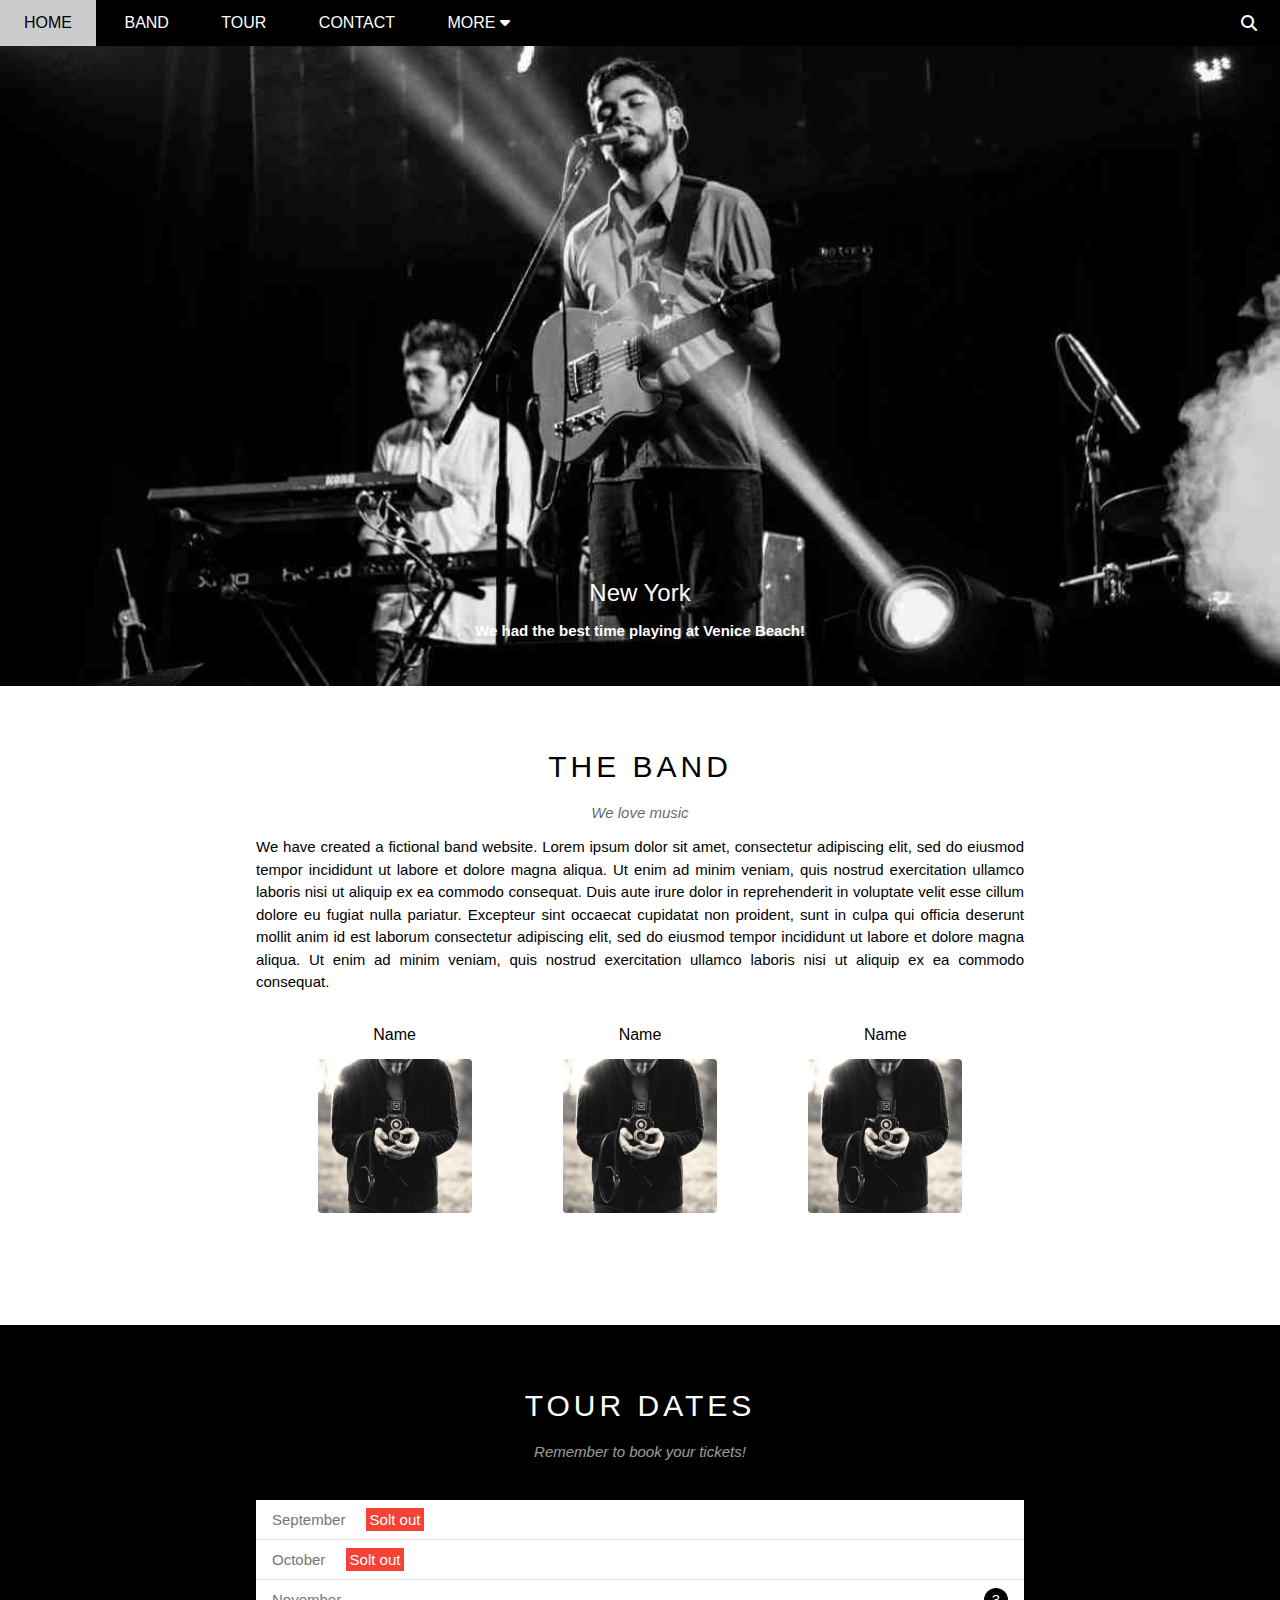
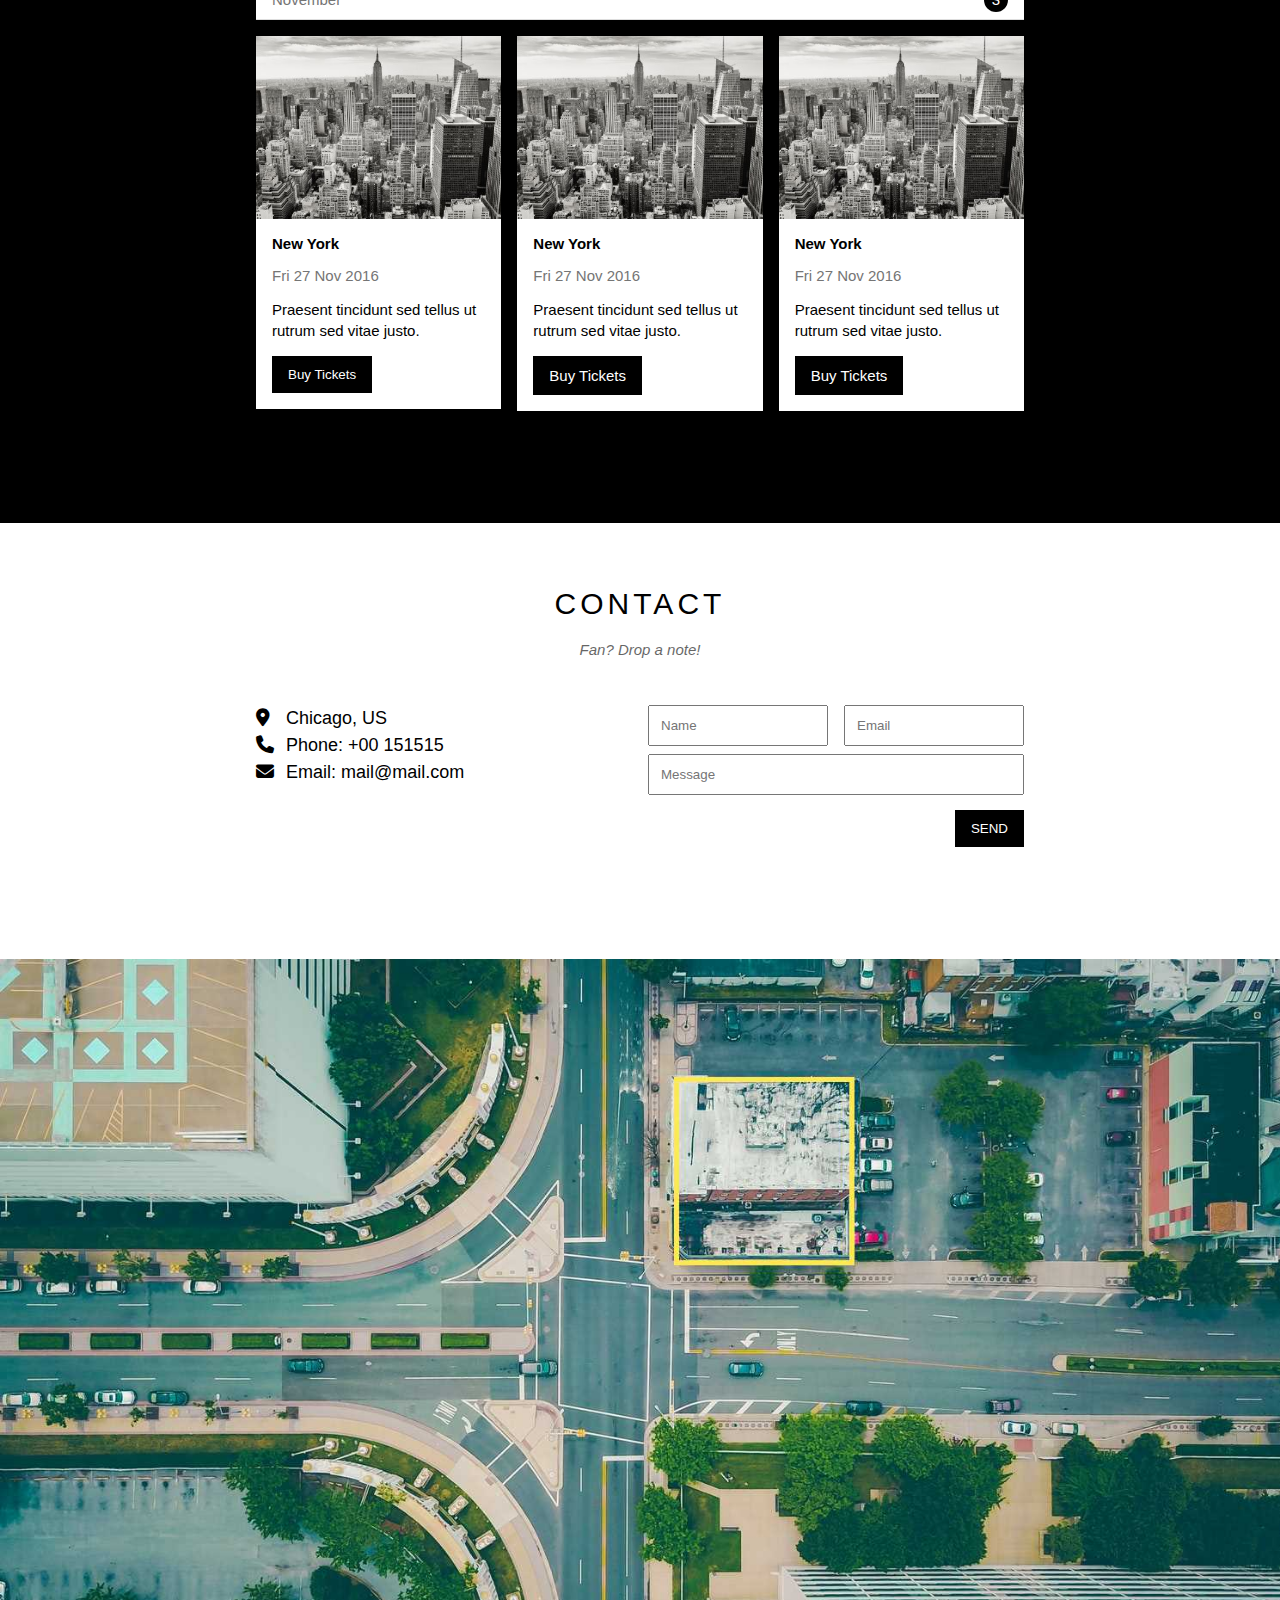
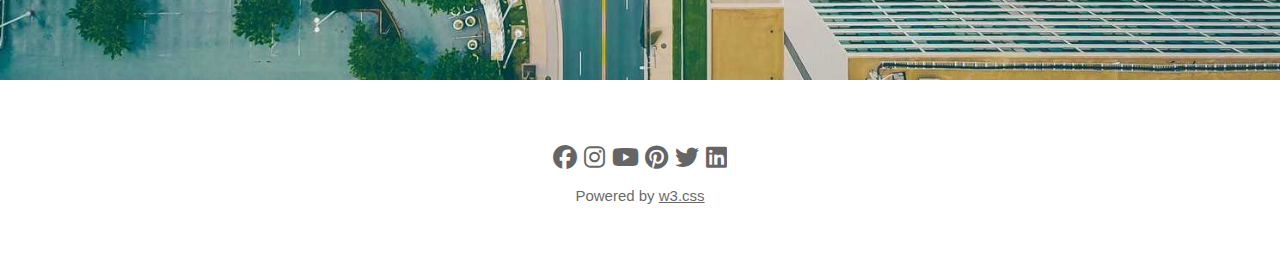
<file: html-css-web-band-lam-lai/index.html>
<html lang="en">

<head>
    <meta charset="UTF-8">
    <meta name="viewport" content="width=device-width, initial-scale=1.0">
    <title>Document</title>
    <link rel="stylesheet" href="style.css">
    <link rel="stylesheet" href="./responsive.css">
    <link rel="stylesheet" href="https://cdnjs.cloudflare.com/ajax/libs/font-awesome/6.4.0/css/all.min.css">
</head>

<body>
    <div id="main">
        <div id="header">
            <!-- Begin nav -->
            <ul id="nav">
                <li><a href="#">Home</a></li>
                <li><a href="#band">Band</a></li>
                <li><a href="#tour">Tour</a></li>
                <li><a href="#contact">Contact</a></li>
                <li>
                    <a href="#">
                        More
                        <i class="nav-arrow-down fa-solid fa-caret-down"></i>
                    </a>
                    <ul class="subnav">
                        <li><a href="#">Merchandise</a></li>
                        <li><a href="#">Extras</a></li>
                        <li><a href="#">Media</a></li>
                    </ul>
                </li>
            </ul>
            <!-- End nav -->

            <!-- mobile-menu -->
            <div class="mobile-menu">
                <i class="mobile-menu-icon fa-solid fa-bars"></i>
            </div>

            <!-- search-button -->
            <div class="search-btn">
                <i class="search-icon fa-solid fa-magnifying-glass"></i>
            </div>

        </div>

        <div id="slider">
            <div class="text-content">
                <h2 class="text-heading">New York</h2>
                <p class="text-descripion">We had the best time playing at Venice Beach!</p>
            </div>
        </div>

        <div id="content">

            <!-- About section -->
            <div id="band" class="section-content">
                <h2 class="section-heading">THE BAND</h2>
                <p class="section-sub-heading">We love music</p>
                <p class="about-text">We have created a fictional band website. Lorem ipsum dolor sit amet, consectetur
                    adipiscing elit, sed do eiusmod tempor incididunt ut labore et dolore magna aliqua. Ut enim ad minim
                    veniam, quis nostrud exercitation ullamco laboris nisi ut aliquip ex ea commodo consequat. Duis aute
                    irure dolor in reprehenderit in voluptate velit esse cillum dolore eu fugiat nulla pariatur.
                    Excepteur sint occaecat cupidatat non proident, sunt in culpa qui officia deserunt mollit anim id
                    est laborum consectetur adipiscing elit, sed do eiusmod tempor incididunt ut labore et dolore magna
                    aliqua. Ut enim ad minim veniam, quis nostrud exercitation ullamco laboris nisi ut aliquip ex ea
                    commodo consequat.</p>
                <div class="row members-list">
                    <div class="col col-third s-col-full mt-32">
                        <p class="member-name">Name</p>
                        <img src="/html-css-web-band-chinh/ảnh-web-band/member1.jpg" alt="" class="member-img">
                    </div>
                    <div class="col col-third s-col-full mt-32">
                        <p class="member-name">Name</p>
                        <img src="/html-css-web-band-chinh/ảnh-web-band/member1.jpg" alt="" class="member-img">
                    </div>
                    <div class="col col-third s-col-full mt-32">
                        <p class="member-name">Name</p>
                        <img src="/html-css-web-band-chinh/ảnh-web-band/member1.jpg" alt="" class="member-img">
                    </div>



                </div>
            </div>

            <!-- Tour section -->
            <div id="tour" class="tour-section">
                <div class="section-content">
                    <h2 class="section-heading text-white">TOUR DATES</h2>
                    <p class="section-sub-heading text-white">Remember to book your tickets!</p>

                    <!-- Tickets -->
                    <ul class="tickets-list">
                        <li>September <span class="sold-out">Solt out</span></li>
                        <li>October <span class="sold-out">Solt out</span></li>
                        <li>November <span class="quantity">3</span></li>
                    </ul>

                    <!-- Places -->
                    <div class="row places-list">
                        <div class="col col-third s-col-full mt-16">
                            <img src="/html-css-web-band-chinh/ảnh-web-band/place1.jpg" alt="New York"
                                class="place-img">
                            <div class="place-body">
                                <h3 class="place-heading">New York</h3>
                                <p class="place-time">Fri 27 Nov 2016</p>
                                <p class="place-desc">Praesent tincidunt sed tellus ut rutrum sed vitae justo.</p>
                                <button class="btn js-buy-tickets">Buy Tickets</button>
                            </div>
                        </div>
                        <div class="col col-third s-col-full mt-16 ">
                            <img src="/html-css-web-band-chinh/ảnh-web-band/place1.jpg" alt="New York"
                                class="place-img">
                            <div class="place-body">
                                <h3 class="place-heading">New York</h3>
                                <p class="place-time">Fri 27 Nov 2016</p>
                                <p class="place-desc">Praesent tincidunt sed tellus ut rutrum sed vitae justo.</p>
                                <a class="btn js-buy-tickets">Buy Tickets</a>
                            </div>
                        </div>
                        <div class="col col-third s-col-full mt-16">
                            <img src="/html-css-web-band-chinh/ảnh-web-band/place1.jpg" alt="New York"
                                class="place-img">
                            <div class="place-body">
                                <h3 class="place-heading">New York</h3>
                                <p class="place-time">Fri 27 Nov 2016</p>
                                <p class="place-desc">Praesent tincidunt sed tellus ut rutrum sed vitae justo.</p>
                                <a class="btn js-buy-tickets">Buy Tickets</a>
                            </div>
                        </div>


                    </div>
                </div>
            </div>


            <!-- Contact section -->
            <div id="contact" class="section-content">
                <h2 class="section-heading">CONTACT</h2>
                <p class="section-sub-heading">Fan? Drop a note!</p>


                <!-- contact form -->
                <div class="contact-content">
                    <div class="row">
                        <div class="col col-half s-col-full contact-info">
                            <p><i class="fa-solid fa-location-dot"></i>Chicago, US</p>
                            <p><i class="fa-solid fa-phone"></i>Phone: +00 151515</p>
                            <p><i class="fa-solid fa-envelope"></i>Email: mail@mail.com</p>
                        </div>
                        <div class="col col-half s-col-full contact-form">
                            <form action="">
                                <div class="row">
                                    <div class="col col-half s-col-full">
                                        <input type="text" class="form-control" name="" placeholder="Name" id="">
                                    </div>
                                    <div class="col col-half s-col-full">
                                        <input type="email" class="form-control" name="" placeholder="Email" id="">
                                    </div>
                                </div>
                                <div class="row mt-8">
                                    <div class="col col-full">
                                        <input type="text" class="form-control" name="" placeholder="Message" id="">
                                    </div>
                                </div>
                                <input type="button" class="btn localtion-right" value="SEND">
                            </form>
                        </div>
                    </div>
                </div>
            </div>
            <!-- End contact-section -->


            <!-- ảnh -->
            <div class="map-section">
                <img src="/html-css-web-band-chinh/ảnh-web-band/map.jpg" alt="Map">
            </div>
        </div>

        <div id="footer">
            <div class="socials">
                <i class="fa-brands fa-facebook"></i>
                <i class="fa-brands fa-instagram"></i>
                <i class="fa-brands fa-youtube"></i>
                <i class="fa-brands fa-pinterest"></i>
                <i class="fa-brands fa-twitter"></i>
                <i class="fa-brands fa-linkedin"></i>
            </div>
            <p>Powered by <a href="" class="">w3.css</a></p>
        </div>
    </div>

    <!-- Modal -->
    <div class="modal">
        <div class="model-container js-modal-container">
            <div class="modal-close js-modal-close">
                <i class="fa-solid fa-xmark"></i>
            </div>

            <header class="modal-header">
                <i class="modal-icon fa-solid fa-bag-shopping"></i>
                Tickets
            </header>

            <div class="modal-body">
                <label for="" class="modal-label">
                    <i class="fa-solid fa-cart-shopping"></i>
                    Tickets, $15 per person
                </label>
                <input type="text" class="modal-input" placeholder="How many?">
                <label for="" class="modal-label">
                    <i class="fa-solid fa-user"></i>
                    Send To
                </label>
                <input type="text" class="modal-input" placeholder="Enter email">
                <a href="" id="buy-tickets">
                    Pay
                    <i class="fa-solid fa-check"></i>
                </a>
            </div>

            <footer class="modal-footer">
                <p class="modal-help">Need <a href="">help?</a></p>
            </footer>
        </div>
    </div>

    <script>
        const buyBtns = document.querySelectorAll('.js-buy-tickets')
        const btnClose = document.querySelector('.js-modal-close')
        const modal = document.querySelector('.modal')
        const modalContainer = document.querySelector('.js-modal-container')

        function showBuyTickets() {
            modal.classList.add('open')
        }

        function hideBuyTickets() {
            modal.classList.remove('open')
        }

        for (buyBtn of buyBtns) {
            buyBtn.addEventListener('click', showBuyTickets)
        }

        btnClose.addEventListener('click', hideBuyTickets)

        modal.addEventListener('click', hideBuyTickets)

        modalContainer.addEventListener('click', function (e) {
            e.stopPropagation()
        })

    </script>

    <!-- js của mobile-menu ẩn hiện header -->
    <script>
        var mobileMenu = document.querySelector('.mobile-menu')
        var header = document.getElementById('header')
        var headerHeight = header.clientHeight


        mobileMenu.onclick = function () {
            var isClosed = header.clientHeight === headerHeight
            if (isClosed) {
                header.style.height = 'auto'
            } else {
                header.style.height = headerHeight
            }
        }

        // Tự động đóng khi chọn menu
        var menuItems = document.querySelectorAll('#nav li a[href*="#"]')

        for (i = 0; i < menuItems.length; i++) {
            var menuItem = menuItems[i]
            menuItem.onclick = function (event) {
                var isParentMenu = this.nextElementSibling && this.nextElementSibling.classList.contains('subnav')
                if (isParentMenu) {
                    event.preventDefault()
                } else {

                }
            }
        }



    </script>
</body>

</html>
</file>
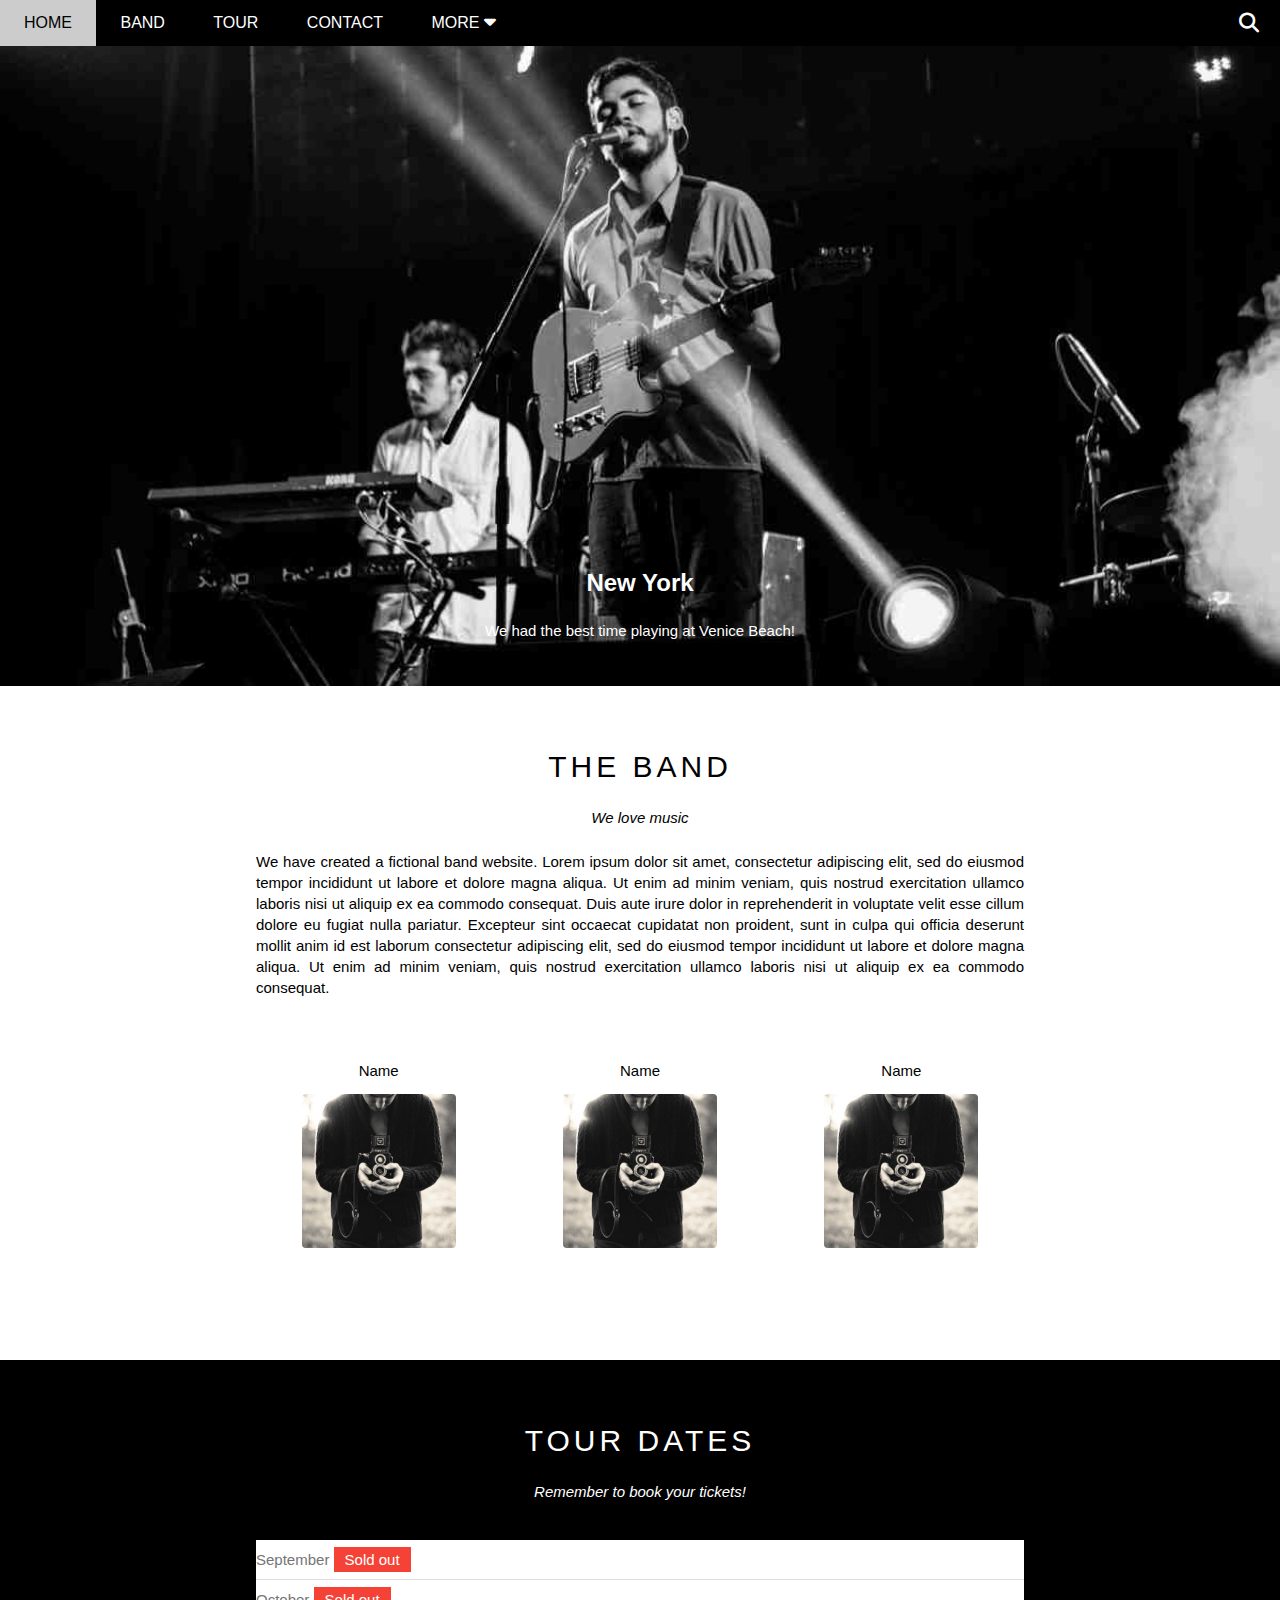
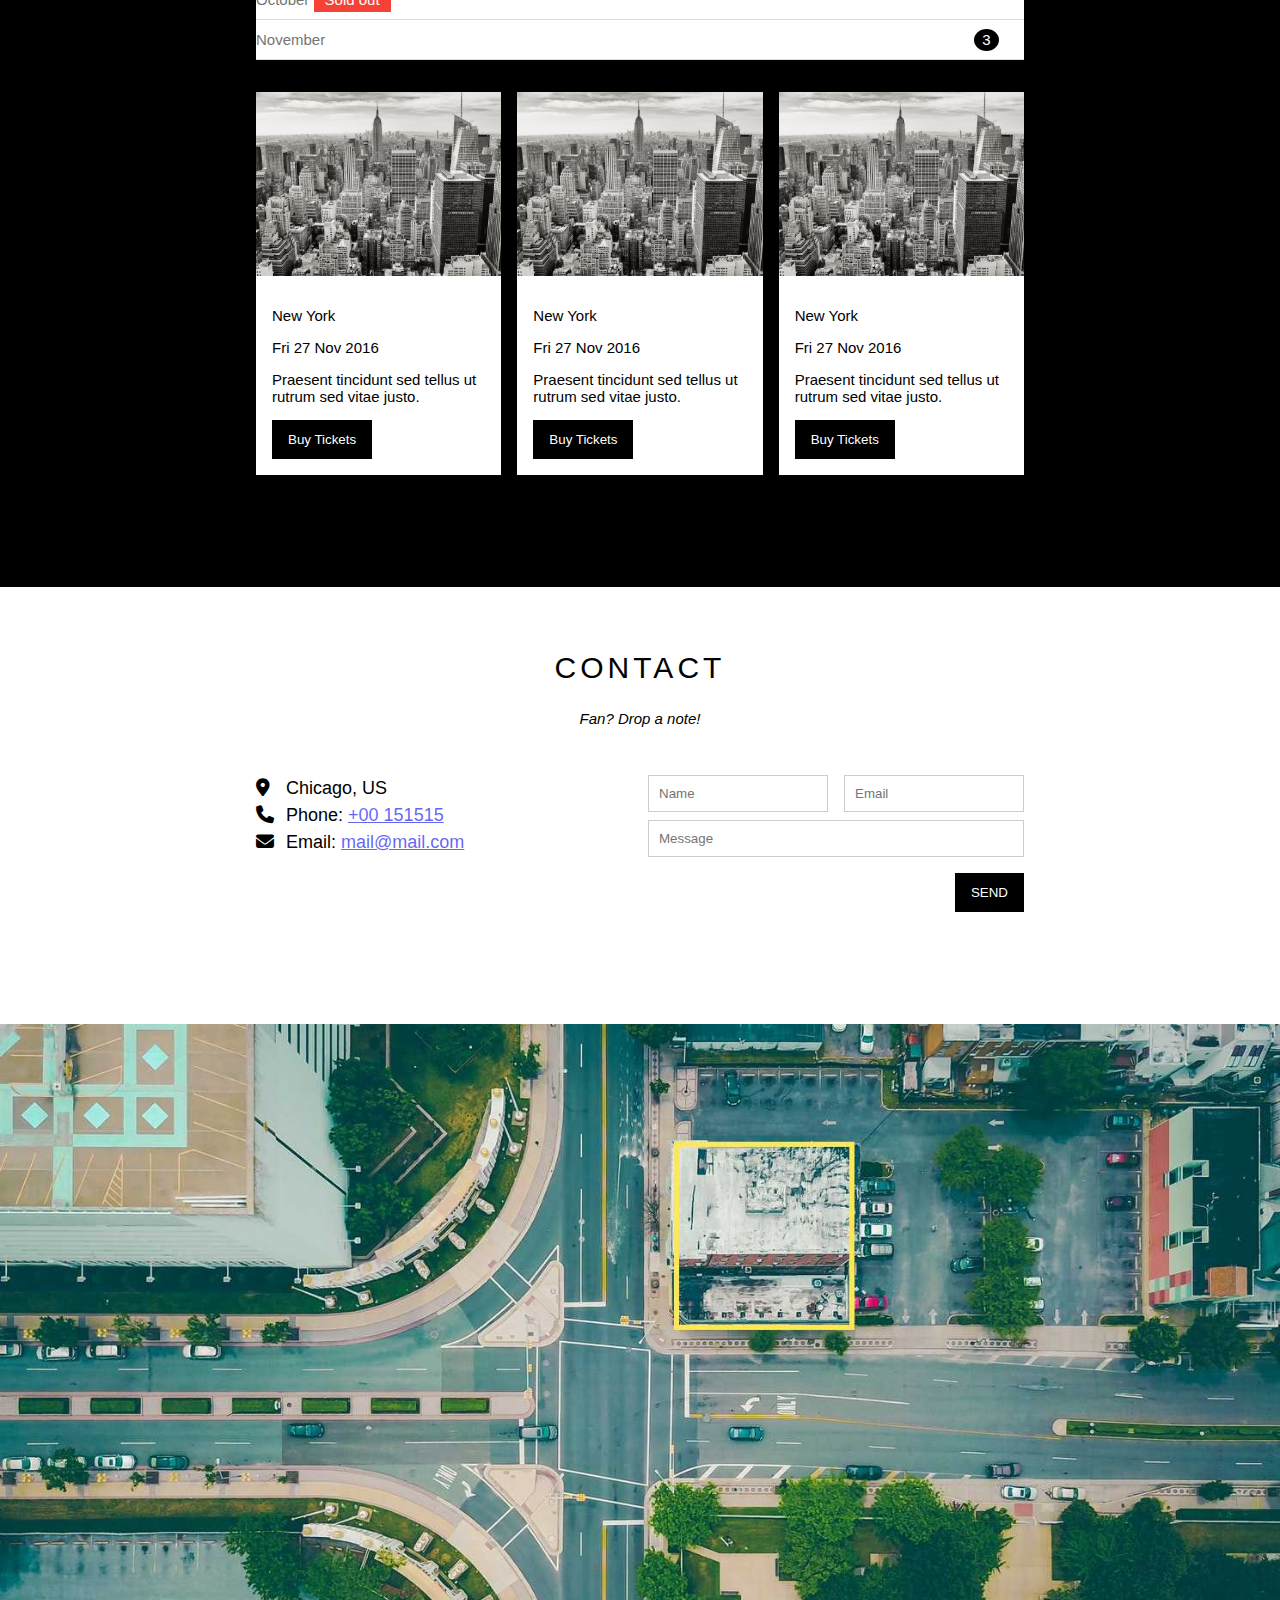
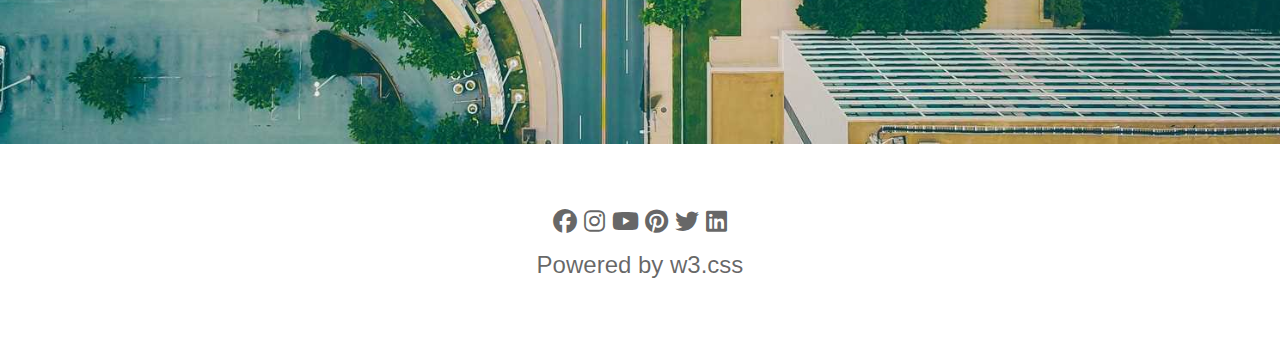
<file: html-css-web-band-chinh/index2.html>
<html lang="en">

<head>
    <meta charset="UTF-8">
    <meta name="viewport" content="width=device-width, initial-scale=1.0">
    <title>The band</title>

    <link rel="icon" type="image/x-icon" href="/html-css-web-band-chinh/ảnh-web-band/favicon.jpg">
    <link rel="stylesheet" href="./style2.css">
    <link rel="stylesheet" href="./responsive2.css">
    <link rel="stylesheet" href="https://cdnjs.cloudflare.com/ajax/libs/font-awesome/6.4.0/css/all.min.css">
</head>


<body>
    <div id="main">
        <div id="header">
            <!-- Begin header -->
            <ul id="nav">
                <li><a href="#">Home</a></li>
                <li><a href="#band">Band</a></li>
                <li><a href="#tour">Tour</a></li>
                <li><a href="#contact">Contact</a></li>
                <li>
                    <a href="#">
                        More
                        <i class="nav-arrow-down fa-solid fa-caret-down"></i>
                    </a>
                    <ul class="subnav">
                        <li><a href="#">Merchandise</a></li>
                        <li><a href="#">Extras</a></li>
                        <li><a href="#">Media</a></li>
                    </ul>
                </li>
            </ul>
            <!-- End header -->

            <!-- mobile menu button -->
            <div id="mobile-menu" class="mobile-menu-btn">
                <i class="menu-icon fa-solid fa-bars"></i>
            </div>

            <!--  search button -->
            <div class="search-btn">
                <i class="search-decoration fa-solid fa-magnifying-glass"></i>
            </div>

        </div>

        <div id="slider">
            <div class="text-content">
                <h2 class="text-heading">New York</h2>
                <div class="text-decoration">We had the best time playing at Venice Beach!</div>
            </div>
        </div>

        <div id="content">
            <!-- About section -->
            <div id="band" class="content-section">
                <h2 class="section-heading">THE BAND</h2>
                <p class="section-sub-heading">We love music</p>
                <p class="about-text">We have created a fictional band website. Lorem ipsum dolor sit amet,
                    consectetur adipiscing elit, sed do eiusmod tempor incididunt ut labore et dolore magna aliqua. Ut
                    enim ad minim veniam, quis nostrud exercitation ullamco laboris nisi ut aliquip ex ea commodo
                    consequat. Duis aute irure dolor in reprehenderit in voluptate velit esse cillum dolore eu fugiat
                    nulla pariatur. Excepteur sint occaecat cupidatat non proident, sunt in culpa qui officia deserunt
                    mollit anim id est laborum consectetur adipiscing elit, sed do eiusmod tempor incididunt ut labore
                    et dolore magna aliqua. Ut enim ad minim veniam, quis nostrud exercitation ullamco laboris nisi ut
                    aliquip ex ea commodo consequat.</p>
                <div class="row members-list">
                    <div class="col col-third s-col-full mt-32 text-center">
                        <p class="members-name">Name</p>
                        <img src="/html-css-web-band-chinh/ảnh-web-band/member1.jpg" alt="" class="members-img">
                    </div>
                    <div class="col col-third s-col-full mt-32 text-center">
                        <p class="members-name">Name</p>
                        <img src="/html-css-web-band-chinh/ảnh-web-band/member1.jpg" alt="" class="members-img">
                    </div>
                    <div class="col col-third s-col-full mt-32 text-center">
                        <p class="members-name">Name</p>
                        <img src="/html-css-web-band-chinh/ảnh-web-band/member1.jpg" alt="" class="members-img">
                    </div>
                </div>
            </div>

            <!-- Tour section -->
            <div id="tour" class="tour-section">
                <div class="content-section">
                    <h2 class="text-white section-heading">TOUR DATES</h2>
                    <p class="text-white section-sub-heading">Remember to book your tickets!</p>
                    <ul class="tickets-list">
                        <li>September <span class="sold-out">Sold out</span></li>
                        <li>October <span class="sold-out">Sold out</span></li>
                        <li>November <span class="quantity">3</span></li>
                    </ul>
                    <div class="row places-list">
                        <div class="col col-third s-col-full mt-16">
                            <img src="/html-css-web-band-chinh/ảnh-web-band/place1.jpg" alt="" class="place-img">
                            <div class="place-body">
                                <p class="place-heading">New York</p>
                                <p class="place-sub-heading">Fri 27 Nov 2016</p>
                                <p class="place-desc">Praesent tincidunt sed tellus ut rutrum sed vitae justo.</p>
                                <button class="btn js-buy-ticket s-full-width">Buy Tickets</button>
                            </div>
                        </div>
                        <div class="col col-third s-col-full mt-16">
                            <img src="/html-css-web-band-chinh/ảnh-web-band/place1.jpg" alt="" class="place-img">
                            <div class="place-body">
                                <p class="place-heading">New York</p>
                                <p class="place-sub-heading">Fri 27 Nov 2016</p>
                                <p class="place-desc">Praesent tincidunt sed tellus ut rutrum sed vitae justo.</p>
                                <button class="btn js-buy-ticket s-full-width">Buy Tickets</button>
                            </div>
                        </div>
                        <div class="col col-third s-col-full mt-16">
                            <img src="/html-css-web-band-chinh/ảnh-web-band/place1.jpg" alt="" class="place-img">
                            <div class="place-body">
                                <p class="place-heading">New York</p>
                                <p class="place-sub-heading">Fri 27 Nov 2016</p>
                                <p class="place-desc">Praesent tincidunt sed tellus ut rutrum sed vitae justo.</p>
                                <button class="btn js-buy-ticket s-full-width">Buy Tickets</button>
                            </div>
                        </div>

                    </div>
                </div>
            </div>

            <!-- Begin: Contact section -->
            <div id="contact" class="content-section">
                <h2 class="section-heading">CONTACT</h2>
                <p class="section-sub-heading">Fan? Drop a note!</p>


                <!-- contact form -->
                <div class="row contact-content">
                    <div class="col col-half s-col-full contact-info">
                        <p><i class="fa-solid fa-location-dot"></i>Chicago, US</p>
                        <p><i class="fa-solid fa-phone"></i>Phone: <a href="tel:+00 151515">+00 151515</a></p>
                        <p><i class="fa-solid fa-envelope"></i>Email: <a href="mailto:mail@mail.com">mail@mail.com</a>
                        </p>
                    </div>
                    <div class="col col-half s-col-full contact-form">
                        <form action="">
                            <div class="row">
                                <div class=" s-col-full col col-half ">
                                    <input type="text" name="" placeholder="Name" required id="" class="form-control">
                                </div>
                                <div class=" s-col-full col col-half  s-mt-8">
                                    <input type="email" name="" placeholder="Email" required id="" class="form-control">
                                </div>
                            </div>
                            <div class="row mt-8">
                                <div class="col col-full">
                                    <input type="text" name="" placeholder="Message" required id=""
                                        class="form-control">
                                </div>
                            </div>
                            <input class="btn pull-right mt-16 s-full-width" type="submit" value="SEND">
                        </form>
                    </div>
                </div>
            </div>
            <!-- End: Contact section -->

            <div class="map-section">
                <img src="/html-css-web-band-chinh/ảnh-web-band/map.jpg" alt="Map">
            </div>
        </div>

        <div id="footer">
            <div class="socials-list">
                <a href=""><i class="fa-brands fa-facebook"></i></a>
                <a href=""><i class="fa-brands fa-instagram"></i></a>
                <a href=""><i class="fa-brands fa-youtube"></i></a>
                <a href=""><i class="fa-brands fa-pinterest"></i></a>
                <a href=""> <i class="fa-brands fa-twitter"></i></a>
                <a href=""> <i class="fa-brands fa-linkedin"></i></a>
                <p class="copyright">Powered by <a href="">w3.css</a></p>
            </div>
        </div>
    </div>


    <!-- Modal -->
    <div class="modal">
        <div class="modal-container js-modal-container">
            <div class="modal-close js-modal-close">
                <i class="fa-solid fa-x"></i>
            </div>

            <header class="modal-header">
                <i class="modal-heading-icon fa-solid fa-sack-xmark"></i>
                Tickets
            </header>

            <div class="modal-body">
                <label for="tickets-quantity" class="modal-label">
                    <i class="fa-solid fa-cart-shopping"></i>
                    Tickets, $15 per person
                </label>
                <input id="tickets-quantity" type="text" class="modal-input" placeholder="How many?">

                <label for="tickets-email" class="modal-label">
                    <i class="fa-solid fa-user"></i>
                    Send To
                </label>
                <input id="tickets-email" type="email" class="modal-input" placeholder="Enter email">

                <button id="buy-tickets">
                    Pay
                    <i class="fa-solid fa-check"></i>
                </button>
            </div>

            <footer class="modal-footer">
                <p class="modal-help">Need <a href=""> help?</a></p>

            </footer>
        </div>
    </div>


    <!-- script của modal -->
    <script>
        const buyBtns = document.querySelectorAll('.js-buy-ticket')
        const modal = document.querySelector('.modal')
        const modalContainer = document.querySelector('.js-modal-container')
        const modalClose = document.querySelector('.js-modal-close')

        // hàm hiển thị modal mua vé(thêm class open vào element modal)
        function showBuyTickets() {
            modal.classList.add('open')
        }

        // hàm ẩn modal mua vé (gỡ bỏ class open khỏi element modal)
        function hideBuyTickets() {
            modal.classList.remove('open')
        }

        // lặp qua từng thẻ button và lắng nghe sự kiện của hành vi click của từng thẻ đó
        for (buyBtn of buyBtns) {
            buyBtn.addEventListener('click', showBuyTickets)
        }
        //lắng nghe sự kiện của hành vi click vào nút button close
        modalClose.addEventListener('click', hideBuyTickets)

        modal.addEventListener('click', hideBuyTickets)

        modalContainer.addEventListener('click', function (event) {
            event.stopPropagation()
        })
    </script>


    <!-- script của menu -->
    <script>
        var mobileMenu = document.getElementById('mobile-menu');
        var header = document.getElementById('header')
        var headerHeight = header.clientHeight

        mobileMenu.onclick = function () {
            var isclose = header.clientHeight === headerHeight;
            if (isclose) {
                header.style.height = 'auto'
            } else {
                header.style.height = headerHeight
            }
        }


        // tự động đóng khi chọn menu
        var menuItems = document.querySelectorAll('#nav li a[href*="#"]')
        for (i = 0; i < menuItems.length; i++) {
            var menuItem = menuItems[i]
            menuItem.onclick = function (event) {
                var isParentMenu = this.nextElementSibling && this.nextElementSibling.classList.contains('subnav')
                console.log(isParentMenu)
                if (isParentMenu) {
                    event.preventDefault()
                } else {
                    header.style.height = headerHeight
                }
            }
        }
    </script>
</body>

</html>
</file>
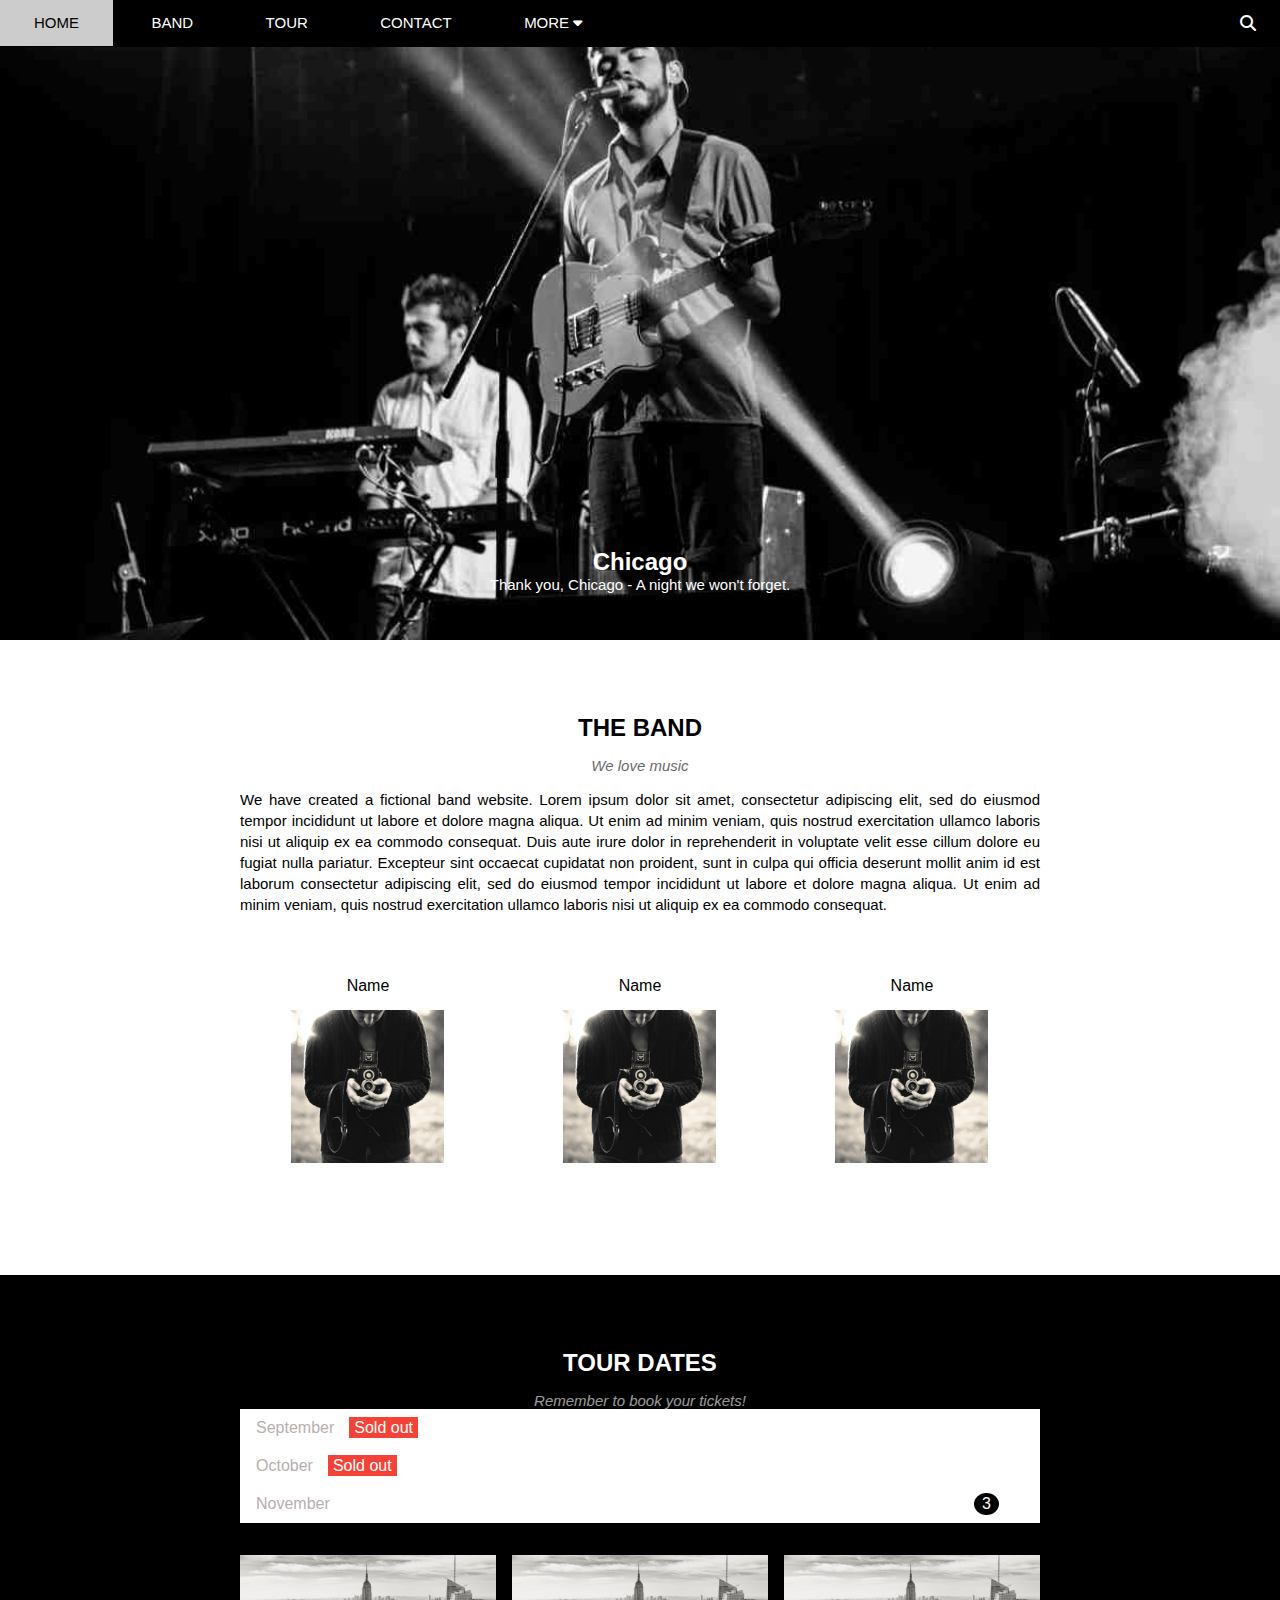
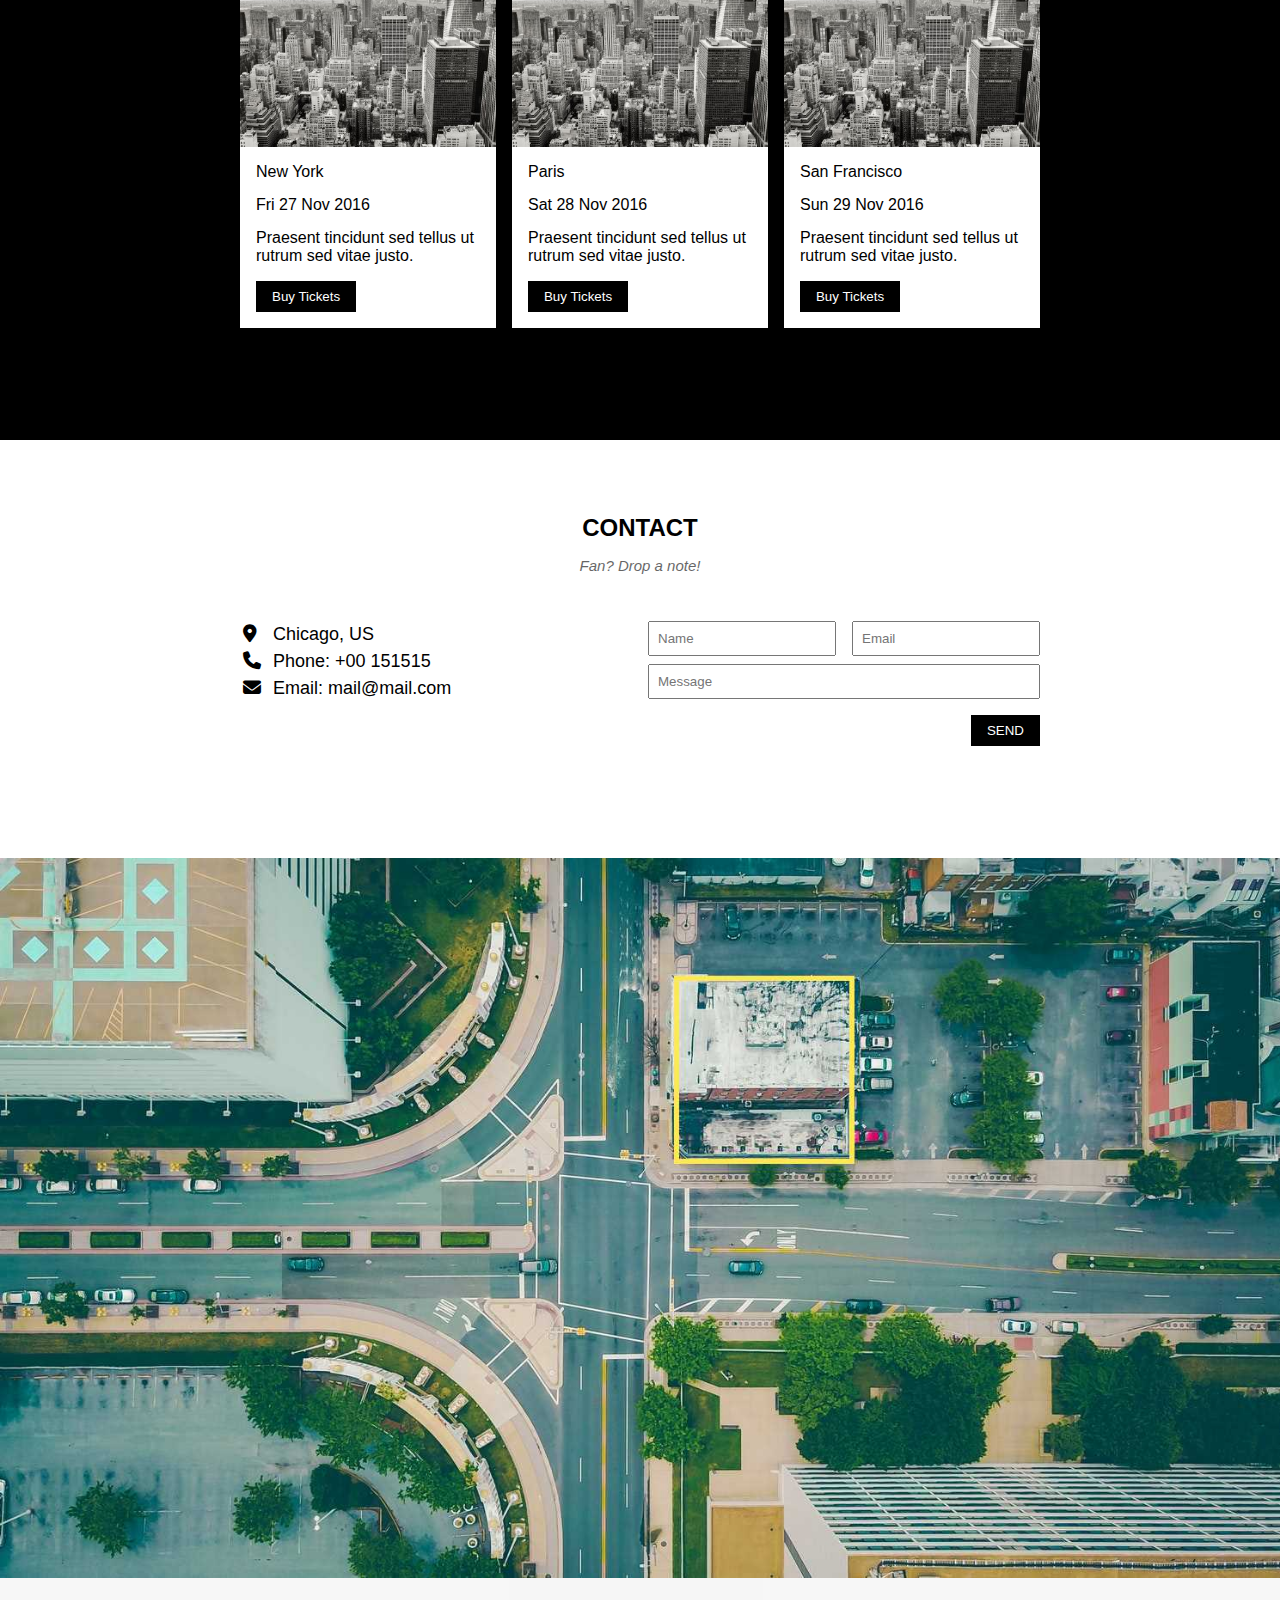
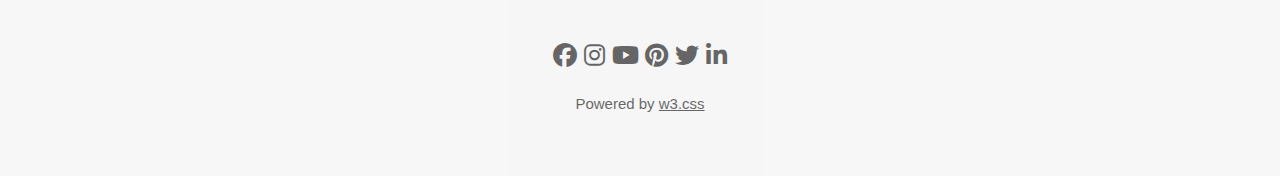
<file: the-band-tu-lam-lai copy 2/index3.html>
<html lang="en">

<head>
    <meta charset="UTF-8">
    <meta name="viewport" content="width=device-width, initial-scale=1.0">
    <title>Document</title>
    <link rel="stylesheet" href="./style3.css">
    <link rel="stylesheet" href="https://cdnjs.cloudflare.com/ajax/libs/font-awesome/6.4.0/css/all.min.css">
</head>

<body>
    <div id="main">

        <!-- header -->
        <div id="header">
            <ul class="nav">
                <li><a href="">Home</a></li>
                <li><a href="">Band</a></li>
                <li><a href="">Tour</a></li>
                <li><a href="">Contact</a></li>
                <li><a href="">
                        More
                        <i class="fa-solid fa-caret-down"></i>
                    </a>
                    <ul class="subnav">
                        <li><a href="">Merchandise</a></li>
                        <li><a href="">Extras</a></li>
                        <li><a href="">Media</a></li>
                    </ul>
                </li>
            </ul>

            <!-- search button -->
            <div class="search-btn">
                <i class="search-icon fa-solid fa-magnifying-glass"></i>
            </div>
        </div>

        <!-- Slider -->
        <div id="slider">
            <div class="text-content">
                <h2 class="text-heading">Chicago</h2>
                <p class="text-description">Thank you, Chicago - A night we won't forget.</p>
            </div>
        </div>

        <!-- content -->
        <div id="content">
            <div class="section-content">
                <h2 class="section-heading">THE BAND</h2>
                <div class="section-desc">We love music</div>
                <p class="about-text">We have created a fictional band website. Lorem ipsum dolor sit amet, consectetur
                    adipiscing elit, sed do eiusmod tempor incididunt ut labore et dolore magna aliqua. Ut enim ad minim
                    veniam, quis nostrud exercitation ullamco laboris nisi ut aliquip ex ea commodo consequat. Duis aute
                    irure dolor in reprehenderit in voluptate velit esse cillum dolore eu fugiat nulla pariatur.
                    Excepteur sint occaecat cupidatat non proident, sunt in culpa qui officia deserunt mollit anim id
                    est laborum consectetur adipiscing elit, sed do eiusmod tempor incididunt ut labore et dolore magna
                    aliqua. Ut enim ad minim veniam, quis nostrud exercitation ullamco laboris nisi ut aliquip ex ea
                    commodo consequat.</p>

                <div class="row member-list">
                    <div class="col-third localtion-left member-item">
                        <div class="member-name">Name</div>
                        <img src="/html-css-web-band-chinh/ảnh-web-band/member1.jpg" alt="" class="member-img">
                    </div>
                    <div class="col-third localtion-left member-item">
                        <div class="member-name">Name</div>
                        <img src="/html-css-web-band-chinh/ảnh-web-band/member1.jpg" alt="" class="member-img">
                    </div>
                    <div class="col-third localtion-left member-item">
                        <div class="member-name">Name</div>
                        <img src="/html-css-web-band-chinh/ảnh-web-band/member1.jpg" alt="" class="member-img">
                    </div>
                </div>

            </div>

            <div class="tour-content">

                <!-- tour -->
                <div class="text-white section-content">
                    <h2 class="section-heading">TOUR DATES</h2>
                    <div class="section-desc">Remember to book your tickets!</div>
                    <ul class="ticket-list">
                        <li>September<span class="sold-out">Sold out</span></li>
                        <li>October<span class="sold-out">Sold out</span></li>
                        <li>November<span class="quantity">3</span></li>
                    </ul>

                    <div class="row place-list">
                        <div class="localtion-left col-third place-item">
                            <img src="/html-css-web-band-chinh/ảnh-web-band/place1.jpg" alt="" class="place-img">
                            <div class="place-body">
                                <p class="place-heading">New York</p>
                                <p class="place-time">Fri 27 Nov 2016</p>
                                <p class="place-sub-heading">Praesent tincidunt sed tellus ut rutrum sed vitae justo.
                                </p>
                                <button class="btn js-buy-tickets">Buy Tickets</button>
                            </div>
                        </div>
                        <div class="localtion-left col-third place-item">
                            <img src="/html-css-web-band-chinh/ảnh-web-band/place1.jpg" alt="" class="place-img">
                            <div class="place-body">
                                <p class="place-heading">Paris</p>
                                <p class="place-time">Sat 28 Nov 2016</p>
                                <p class="place-sub-heading">Praesent tincidunt sed tellus ut rutrum sed vitae justo.
                                </p>
                                <button class="btn js-buy-tickets">Buy Tickets</button>
                            </div>
                        </div>
                        <div class="localtion-left col-third place-item">
                            <img src="/html-css-web-band-chinh/ảnh-web-band/place1.jpg" alt="" class="place-img">
                            <div class="place-body">
                                <p class="place-heading">San Francisco</p>
                                <p class="place-time">Sun 29 Nov 2016</p>
                                <p class="place-sub-heading">Praesent tincidunt sed tellus ut rutrum sed vitae justo.
                                </p>
                                <button class="btn js-buy-tickets">Buy Tickets</button>
                            </div>
                        </div>
                    </div>

                </div>
            </div>


            <!-- contact -->
            <div class="section-content">
                <h2 class="section-heading">CONTACT</h2>
                <div class="section-desc">Fan? Drop a note!</div>

                <div class="row contact-content">
                    <div class="col-half localtion-left contact-info">
                        <p><i class="fa-solid fa-location-dot"></i>Chicago, US</p>
                        <p><i class="fa-solid fa-phone"></i>Phone: +00 151515</p>
                        <p><i class="fa-solid fa-envelope"></i>Email: mail@mail.com</p>
                    </div>
                    <div class="col-half localtion-left contact-form">
                        <form action="">
                            <div class="row">
                                <div class="col-half localtion-left">
                                    <input type="text" name="" placeholder="Name" id="" class="form-control">
                                </div>
                                <div class="col-half localtion-left">
                                    <input type="email" name="" placeholder="Email" id="" class="form-control">
                                </div>
                            </div>
                            <div class="row">
                                <div class="localtion-left col-full mt-8">
                                    <input type="text" name="" placeholder="Message" id="" class="form-control">
                                </div>
                            </div>
                            <input type="button" value="SEND" class="btn localtion-right">
                        </form>
                    </div>
                </div>
            </div>

            <div class="section-img">
                <img src="/html-css-web-band-chinh/ảnh-web-band/map.jpg" alt="" class="section-img">
            </div>
        </div>

        <!-- footer -->
        <div id="footer">
            <div class="socials">
                <a href=""><i class="fa-brands fa-facebook"></i></a>
                <a href=""><i class="fa-brands fa-instagram"></i></a>
                <a href=""><i class="fa-brands fa-youtube"></i></a>
                <a href=""><i class="fa-brands fa-pinterest"></i></a>
                <a href=""><i class="fa-brands fa-twitter"></i></a>
                <a href=""><i class="fa-brands fa-linkedin-in"></i></a>
            </div>
            <p class="copyright">
                Powered by
                <a href="" class="">w3.css</a>
            </p>
        </div>
    </div>


    <!-- modal -->
    <div class="modal">
        <div class="modal-container js-modal-container">

            <div class="modal-header">
                <div class="modal-close-btn js-modal-close">
                    <i class="fa-solid fa-xmark"></i>
                </div>
                <div class="modal-tickets">
                    <i class="fa-solid fa-suitcase"></i>Tickets
                </div>

            </div>
            <div class="modal-body">
                <label for=""><i class="fa-solid fa-cart-shopping"></i>Tickets, $15 per person</label>
                <input type="text" name="" id="" placeholder="How many?" class="modal-form-control">
                <label for=""><i class="fa-solid fa-user"></i>Send To</label>
                <input type="text" name="" id="" placeholder="How many?" class="modal-form-control">
                <button class="modal-pay-btn">PAY<i class="fa-solid fa-check"></i></button>
            </div>

            <div class="modal-footer">
                <p>Need <a href="" class="modal-help">help?</a></p>
            </div>
        </div>
    </div>


    <!-- scrip modal hiện/ẩn -->
    <script>
        const buyBtns = document.querySelectorAll('.js-buy-tickets')
        const modal = document.querySelector('.modal')
        const modalClose = document.querySelector('.js-modal-close')
        const modalContainer = document.querySelector('.js-modal-container')

        function showBuyTickets() {
            modal.classList.add('open')
        }

        function hideBuyTickets() {
            modal.classList.remove('open')
        }

        for (buyBtn of buyBtns) {
            buyBtn.addEventListener('click', showBuyTickets)
        }

        modalClose.addEventListener('click', hideBuyTickets)

        modal.addEventListener('click', hideBuyTickets)

        modalContainer.addEventListener('click', function (e) {
            e.stopPropagation()
        })





    </script>

</body>

</html>
</file>
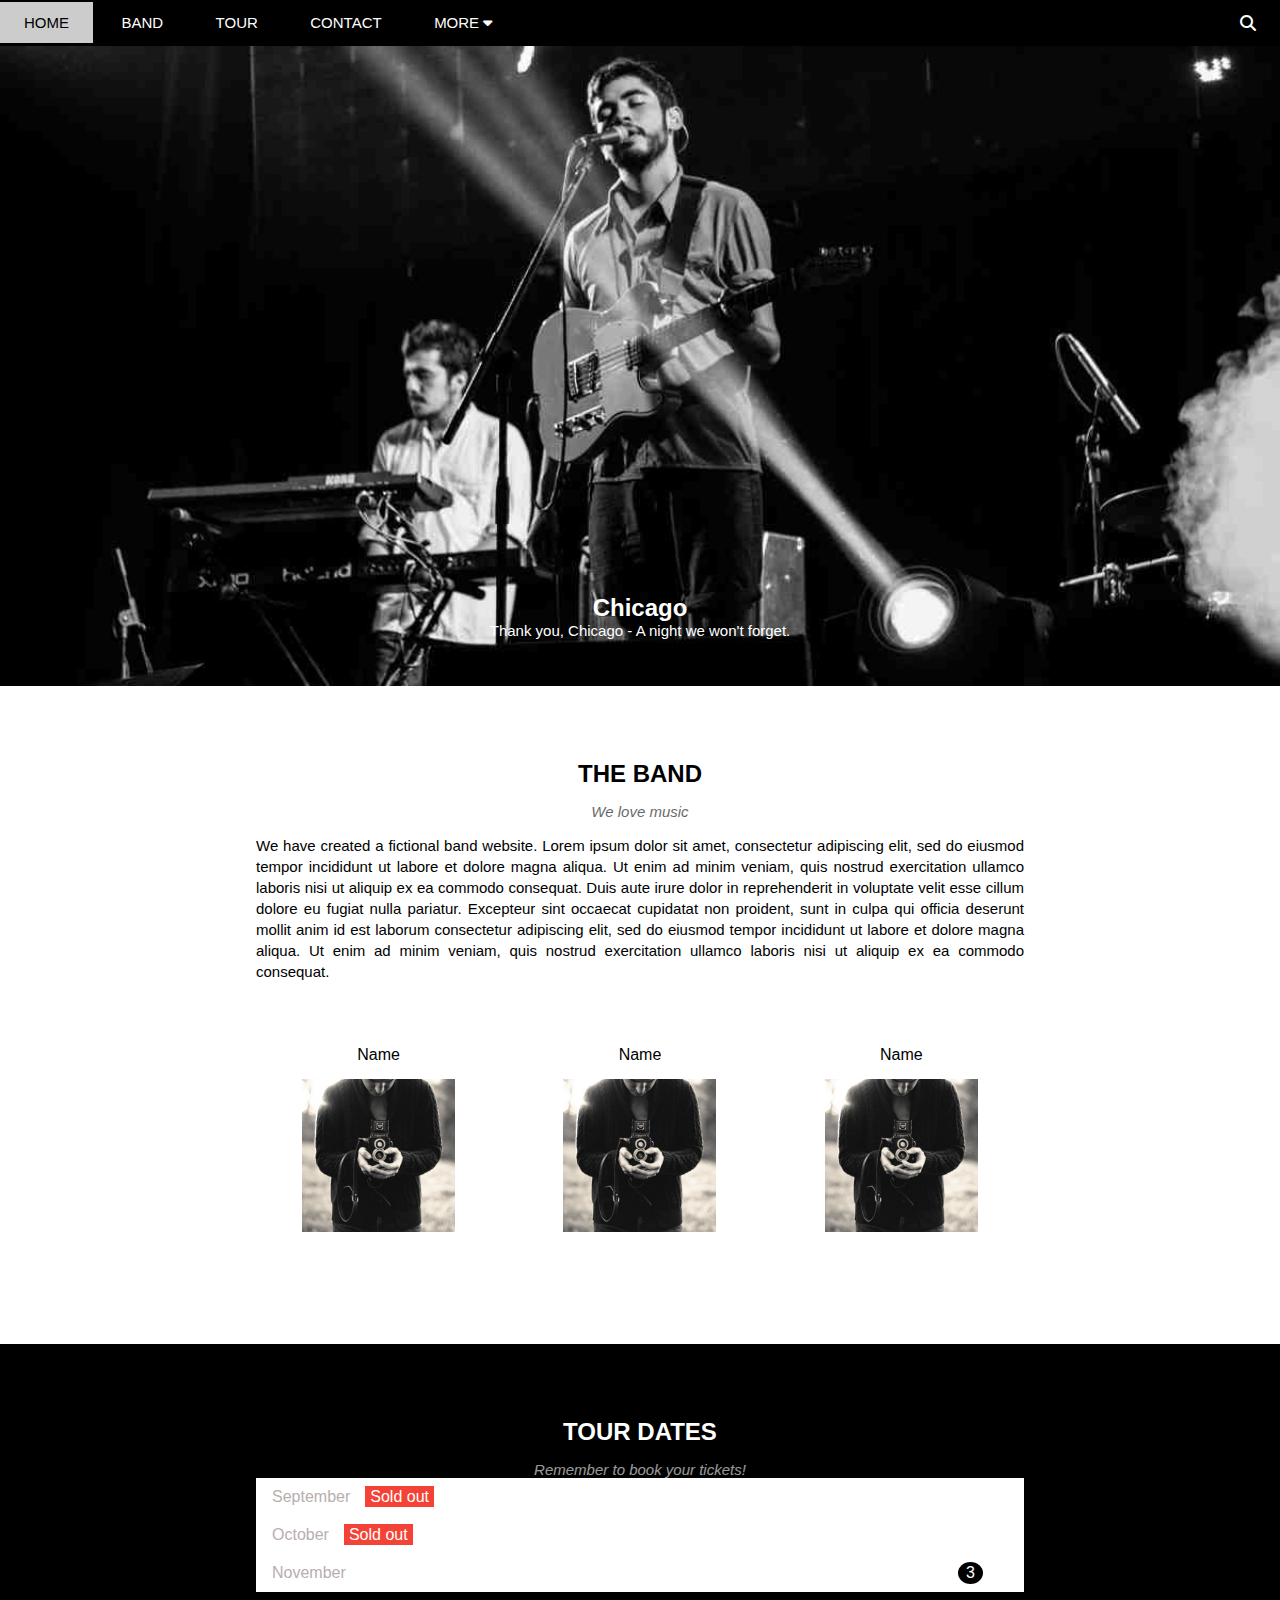
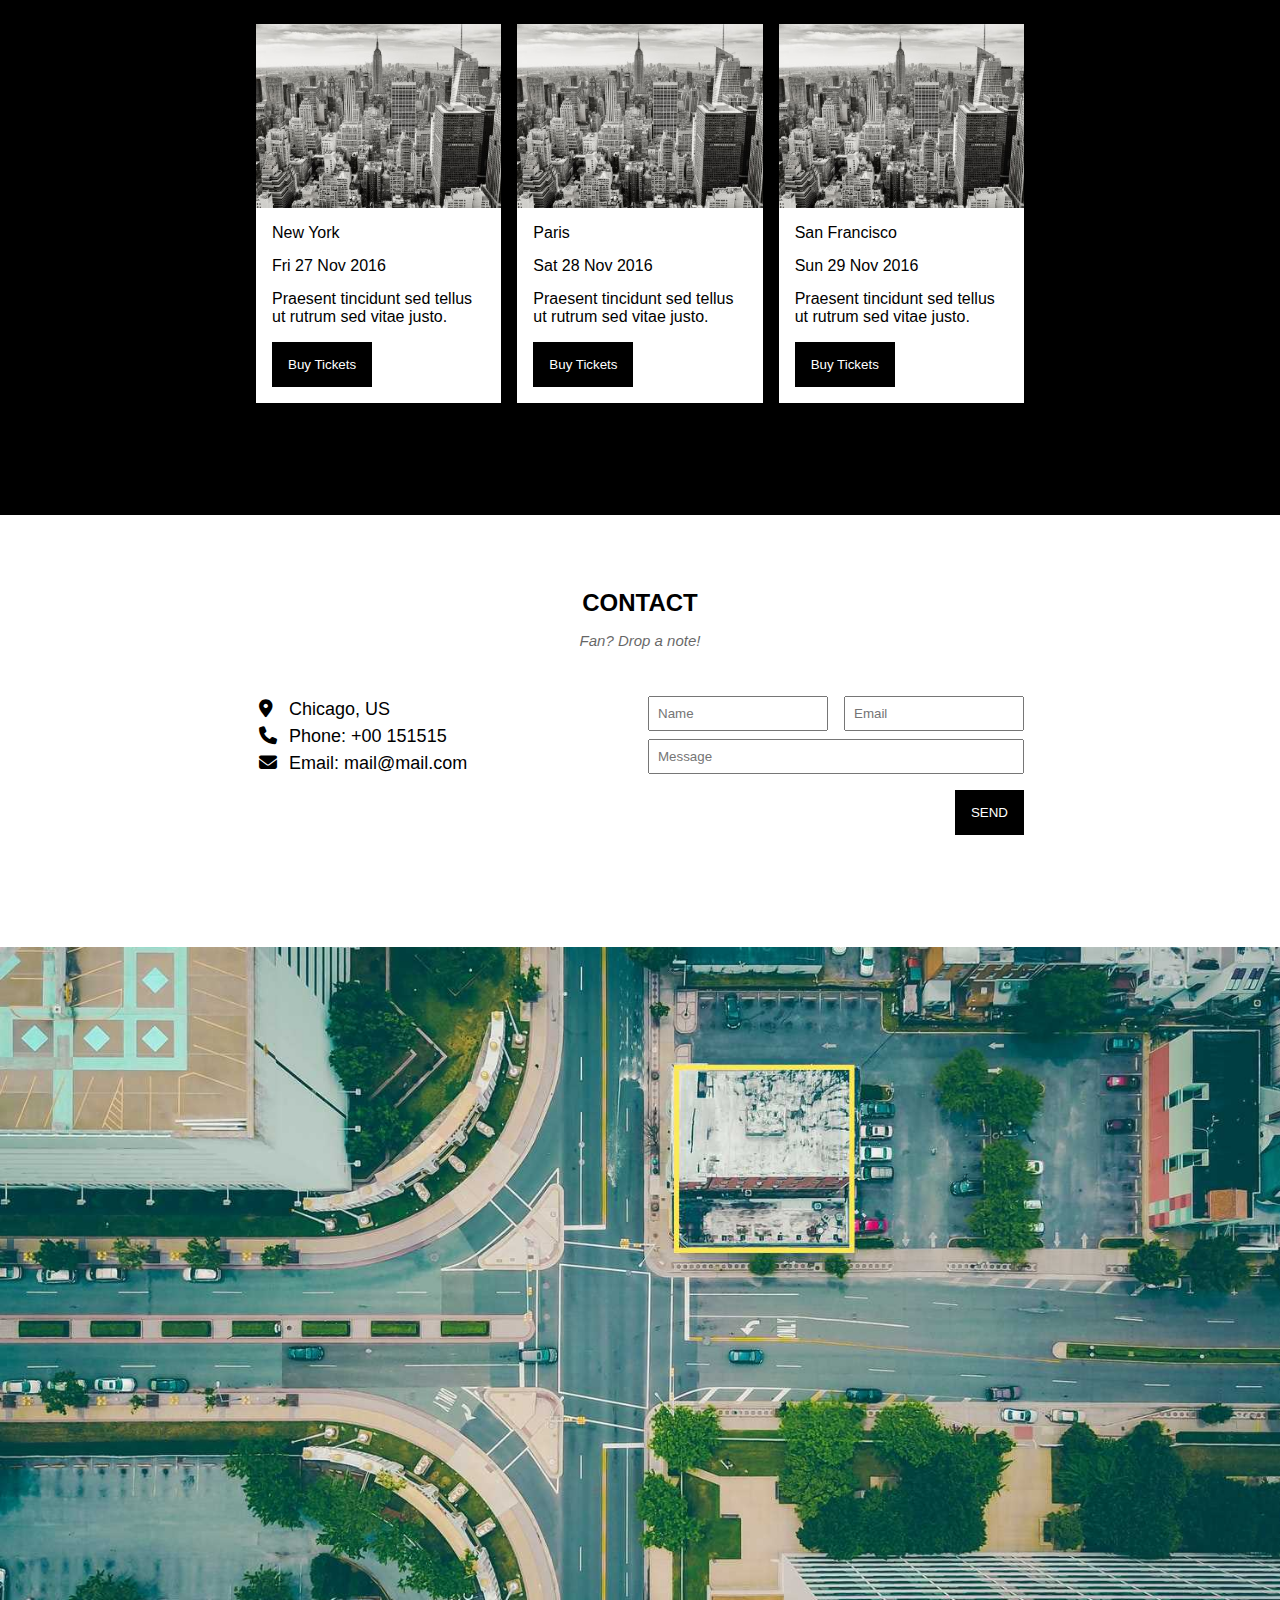
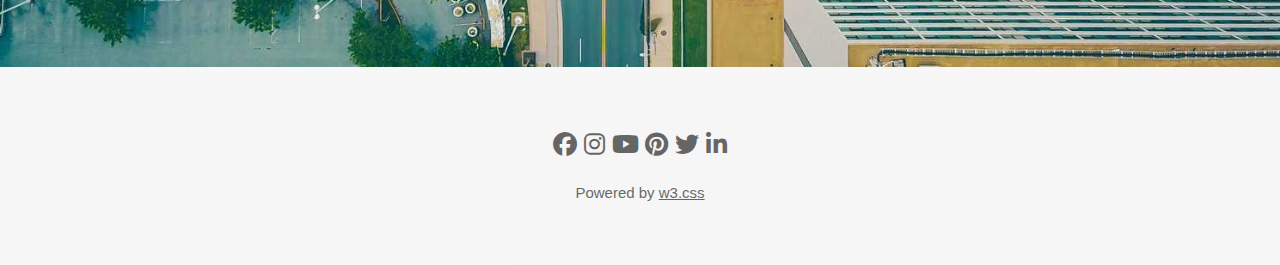
<file: the-band-tu-lam-lai/index3.html>
<html lang="en">

<head>
    <meta charset="UTF-8">
    <meta name="viewport" content="width=device-width, initial-scale=1.0">
    <title>Document</title>
    <link rel="stylesheet" href="./style3.css">
    <link rel="stylesheet" href="./responsive3.css">
    <link rel="stylesheet" href="https://cdnjs.cloudflare.com/ajax/libs/font-awesome/6.4.0/css/all.min.css">
</head>

<body>
    <div id="main">

        <!-- header -->
        <div id="header">
            <ul class="nav">
                <li><a href="#">Home</a></li>
                <li><a href="#band">Band</a></li>
                <li><a href="#tour">Tour</a></li>
                <li><a href="#contact">Contact</a></li>
                <li><a href="#">
                        More
                        <i class="fa-solid fa-caret-down"></i>
                    </a>
                    <ul class="subnav">
                        <li><a href="#">Merchandise</a></li>
                        <li><a href="#">Extras</a></li>
                        <li><a href="#">Media</a></li>
                    </ul>
                </li>
            </ul>


            <!-- mobile menu -->
            <div class="mobile-menu-btn">
                <i class="mobile-menu-icon fa-solid fa-bars"></i>
            </div>

            <!-- search button -->
            <div class="search-btn">
                <i class="search-icon fa-solid fa-magnifying-glass"></i>
            </div>
        </div>

        <!-- Slider -->
        <div id="slider">
            <div class="text-content">
                <h2 class="text-heading">Chicago</h2>
                <p class="text-description">Thank you, Chicago - A night we won't forget.</p>
            </div>
        </div>

        <!-- content -->
        <div id="content">
            <div id="band" class="section-content">
                <h2 class="section-heading">THE BAND</h2>
                <div class="section-desc">We love music</div>
                <p class="about-text">We have created a fictional band website. Lorem ipsum dolor sit amet, consectetur
                    adipiscing elit, sed do eiusmod tempor incididunt ut labore et dolore magna aliqua. Ut enim ad minim
                    veniam, quis nostrud exercitation ullamco laboris nisi ut aliquip ex ea commodo consequat. Duis aute
                    irure dolor in reprehenderit in voluptate velit esse cillum dolore eu fugiat nulla pariatur.
                    Excepteur sint occaecat cupidatat non proident, sunt in culpa qui officia deserunt mollit anim id
                    est laborum consectetur adipiscing elit, sed do eiusmod tempor incididunt ut labore et dolore magna
                    aliqua. Ut enim ad minim veniam, quis nostrud exercitation ullamco laboris nisi ut aliquip ex ea
                    commodo consequat.</p>

                <div class="row member-list">
                    <div class="col-third s-col-full localtion-left mt-32">
                        <div class="member-name">Name</div>
                        <img src="/html-css-web-band-chinh/ảnh-web-band/member1.jpg" alt="" class="member-img">
                    </div>
                    <div class="col-third s-col-full localtion-left mt-32">
                        <div class="member-name">Name</div>
                        <img src="/html-css-web-band-chinh/ảnh-web-band/member1.jpg" alt="" class="member-img">
                    </div>
                    <div class="col-third s-col-full localtion-left mt-32">
                        <div class="member-name">Name</div>
                        <img src="/html-css-web-band-chinh/ảnh-web-band/member1.jpg" alt="" class="member-img">
                    </div>
                </div>

            </div>

            <div id="tour" class="tour-content">

                <!-- tour -->
                <div class="text-white section-content">
                    <h2 class="section-heading">TOUR DATES</h2>
                    <div class="section-desc">Remember to book your tickets!</div>
                    <ul class="ticket-list">
                        <li>September<span class="sold-out">Sold out</span></li>
                        <li>October<span class="sold-out">Sold out</span></li>
                        <li>November<span class="quantity">3</span></li>
                    </ul>

                    <div class="row place-list">
                        <div class="localtion-left col-third s-col-full mt-16">
                            <img src="/html-css-web-band-chinh/ảnh-web-band/place1.jpg" alt="" class="place-img">
                            <div class="place-body">
                                <p class="place-heading">New York</p>
                                <p class="place-time">Fri 27 Nov 2016</p>
                                <p class="place-sub-heading">Praesent tincidunt sed tellus ut rutrum sed vitae justo.
                                </p>
                                <button class="btn js-buy-tickets s-col-full">Buy Tickets</button>
                            </div>
                        </div>
                        <div class="localtion-left col-third s-col-full mt-16">
                            <img src="/html-css-web-band-chinh/ảnh-web-band/place1.jpg" alt="" class="place-img">
                            <div class="place-body">
                                <p class="place-heading">Paris</p>
                                <p class="place-time">Sat 28 Nov 2016</p>
                                <p class="place-sub-heading">Praesent tincidunt sed tellus ut rutrum sed vitae justo.
                                </p>
                                <button class="btn js-buy-tickets s-col-full">Buy Tickets</button>
                            </div>
                        </div>
                        <div class="localtion-left col-third s-col-full mt-16">
                            <img src="/html-css-web-band-chinh/ảnh-web-band/place1.jpg" alt="" class="place-img">
                            <div class="place-body">
                                <p class="place-heading">San Francisco</p>
                                <p class="place-time">Sun 29 Nov 2016</p>
                                <p class="place-sub-heading">Praesent tincidunt sed tellus ut rutrum sed vitae justo.
                                </p>
                                <button class="btn js-buy-tickets s-col-full">Buy Tickets</button>
                            </div>
                        </div>
                    </div>

                </div>
            </div>


            <!-- contact -->
            <div id="contact" class="section-content">
                <h2 class="section-heading">CONTACT</h2>
                <div class="section-desc">Fan? Drop a note!</div>

                <div class="row contact-content">
                    <div class="col-half s-col-full localtion-left contact-info">
                        <p><i class="fa-solid fa-location-dot"></i>Chicago, US</p>
                        <p><i class="fa-solid fa-phone"></i>Phone: +00 151515</p>
                        <p><i class="fa-solid fa-envelope"></i>Email: mail@mail.com</p>
                    </div>
                    <div class="col-half s-col-full s-mt-16 localtion-left contact-form">
                        <form action="">
                            <div class="row">
                                <div class="col-half s-col-full localtion-left">
                                    <input type="text" name="" placeholder="Name" id="" class="form-control">
                                </div>
                                <div class="col-half s-col-full s-mt-8 localtion-left">
                                    <input type="email" name="" placeholder="Email" id="" class="form-control">
                                </div>
                            </div>
                            <div class="row">
                                <div class="localtion-left col-full mt-8">
                                    <input type="text" name="" placeholder="Message" id="" class="form-control">
                                </div>
                            </div>
                            <input type="button" value="SEND" class="btn localtion-right s-col-full">
                        </form>
                    </div>
                </div>
            </div>

            <div class="section-img">
                <img src="/html-css-web-band-chinh/ảnh-web-band/map.jpg" alt="" class="section-img">
            </div>
        </div>

        <!-- footer -->
        <div id="footer">
            <div class="socials">
                <a href=""><i class="fa-brands fa-facebook"></i></a>
                <a href=""><i class="fa-brands fa-instagram"></i></a>
                <a href=""><i class="fa-brands fa-youtube"></i></a>
                <a href=""><i class="fa-brands fa-pinterest"></i></a>
                <a href=""><i class="fa-brands fa-twitter"></i></a>
                <a href=""><i class="fa-brands fa-linkedin-in"></i></a>
            </div>
            <p class="copyright">
                Powered by
                <a href="" class="">w3.css</a>
            </p>
        </div>
    </div>


    <!-- modal -->
    <div class="modal">
        <div class="modal-container js-modal-container">

            <div class="modal-header">
                <div class="modal-close-btn js-modal-close">
                    <i class="fa-solid fa-xmark"></i>
                </div>
                <div class="modal-tickets">
                    <i class="fa-solid fa-suitcase"></i>Tickets
                </div>

            </div>
            <div class="modal-body">
                <label for=""><i class="fa-solid fa-cart-shopping"></i>Tickets, $15 per person</label>
                <input type="text" name="" id="" placeholder="How many?" class="modal-form-control">
                <label for=""><i class="fa-solid fa-user"></i>Send To</label>
                <input type="text" name="" id="" placeholder="How many?" class="modal-form-control">
                <button class="modal-pay-btn">PAY<i class="fa-solid fa-check"></i></button>
            </div>

            <div class="modal-footer">
                <p>Need <a href="" class="modal-help">help?</a></p>
            </div>
        </div>
    </div>


    <!-- scrip modal hiện/ẩn -->
    <script>
        const buyBtns = document.querySelectorAll('.js-buy-tickets')
        const modal = document.querySelector('.modal')
        const modalClose = document.querySelector('.js-modal-close')
        const modalContainer = document.querySelector('.js-modal-container')

        function showBuyTickets() {
            modal.classList.add('open')
        }

        function hideBuyTickets() {
            modal.classList.remove('open')
        }

        for (buyBtn of buyBtns) {
            buyBtn.addEventListener('click', showBuyTickets)
        }

        modalClose.addEventListener('click', hideBuyTickets)

        modal.addEventListener('click', hideBuyTickets)

        modalContainer.addEventListener('click', function (e) {
            e.stopPropagation()
        })





    </script>


    <!-- ẩn/hiện header khi nhấn vào nút menu -->
    <script>
        var mobileMenu = document.querySelector('.mobile-menu-btn')
        var header = document.getElementById('header')
        var headerHeight = header.clientHeight

        mobileMenu.onclick = function () {
            var isclosed = header.clientHeight === headerHeight
            if (header.clientHeight === 46) {
                header.style.height = "auto"
            } else {
                header.style.height = headerHeight
            }
        }
    </script>


    <!-- nhấn vào item-menu thì ẩn đi còn nhấn vào more thì bình thường -->
    <script>
        var menuItems = document.querySelectorAll('.nav li a[href*="#"]')

        for (i = 0; i < menuItems.length; i++) {
            var menuItem = menuItems[i]
            menuItem.onclick = function (event) {
                var isParentMenu = this.nextElementSibling && this.nextElementSibling.classList.contains('subnav')
                if (isParentMenu) {
                    event.preventDefault()
                } else {
                    header.style.height = headerHeight
                }
            }
        }
    </script>
</body>

</html>
</file>
<file: html-css-web-band-lam-lai/style.css>
* {
    padding: 0;
    margin: 0;
    box-sizing: border-box;
}



/* common */
.text-white {
    color: #fff !important
}

.mt-8 {
    margin-top: 8px !important
}

.localtion-right {
    float: right;
}

.clear {
    clear: both;
}

html {
    font-family: Arial, Helvetica, sans-serif;
}

.btn:hover {
    color: #000;
    background-color: #ccc;
}

.btn {
    color: #fff;
    background-color: #000;
    text-decoration: none;
    padding: 11px 16px;
    display: inline-block;
    margin-top: 15px;
    border: none;
}

.row::after {
    content: "";
    display: block;
    clear: both;
}



.row {
    margin-left: -8px;
    margin-right: -8px;
}

.col {
    padding-left: 8px;
    padding-right: 8px;
    float: left;
}

.col-full {
    width: 100%;
}

.col-third {
    width: 33.33333%;
}

.col-half {
    width: 50%;
}


/* main */
#main {}

#header {
    position: fixed;
    top: 0;
    left: 0;
    right: 0;
    height: 46px;
    background-color: #000;
    z-index: 1;
}

#nav .subnav {
    display: none;
    /* background: #fff; */
    box-shadow: 0 0 20px rgba(0, 0, 0, 0.5);
    min-width: 160px;
    position: absolute;
    top: 100%;
    left: 0;
}

#nav .subnav a {
    color: #000;
    padding: 0 12px;
    line-height: 38px;
    background-color: #fff;
}

#nav {
    display: inline-block;
}

#nav,
.subnav {
    list-style-type: none;
}

#nav .subnav li {
    /* display: block; */
    width: 100%;
}

#nav li {
    display: inline-block;
}

#nav li {

    position: relative;
}

#nav li:hover .subnav {
    display: block;
}

#nav>li>a {
    color: #fff;
    text-transform: uppercase;
}

#nav li a {
    text-decoration: none;

    line-height: 46px;
    padding: 0 24px;
    display: block;
}

#nav>li:hover>a,
#nav .subnav li:hover a {
    color: #000;
    background-color: #ccc;
}


/* search-button and arrow-down */
#nav .nav-arrow-down {
    font-size: 16px;
}

#header .mobile-menu {
    display: none;
}

#header .mobile-menu,
#header .search-btn {
    float: right;
    position: absolute;
    top: 0;
    right: 0;
}


#header .mobile-menu-icon,
#header .search-icon {
    color: #fff;
    font-size: 16px;
    line-height: 46px;
    padding: 0 23px;
}

#header .mobile-menu-icon:hover {
    background-color: #ccc;
    color: #000;
}

/* #header .mobile-menu:hover .mobile-menu-icon {
    color: #000;

} */

#header .search-btn:hover {
    background-color: #f44336;
    cursor: pointer;
}


/* slider */
#slider {
    position: relative;
    margin-top: 46px;
    background: url('/html-css-web-band-chinh/ảnh-web-band/anh1.jpg') no-repeat top center / cover;
    padding-top: 50%;
}

#slider .text-content {
    position: absolute;
    bottom: 47px;
    color: #fff;
    text-align: center;
    /* width: 100%; */
    transform: translateX(-50%);
    left: 50%;

}

#slider .text-heading {
    font-size: 24px;
    font-weight: 400;
}

#slider .text-descripion {
    font-size: 15px;
    margin-top: 15px;
    font-weight: bolder;
}


/* content */
#content {}

#content .section-content {
    width: 800px;
    max-width: 100%;
    margin-left: auto;
    margin-right: auto;
    padding: 64px 0 112px;
    padding-right: 16px;
    padding-left: 16px;
}

#content .section-heading {
    text-align: center;
    font-size: 30px;
    font-weight: 400;
    letter-spacing: 4px;
}

#content .section-sub-heading {
    margin-top: 20px;
    font-style: italic;
    opacity: 0.6;
    text-align: center;
    font-size: 15px;
}

#content .about-text {
    text-align: justify;
    margin-top: 15px;
    line-height: 1.5;
    font-size: 15px;
}

#content .members-list {
    margin: 32px 16px 0;
    text-align: center;
}

#content .member-item {
    /* float: left;
    width: 33.33333%; */
}

#content .member-img {
    /* height: 154px; */
    width: 154px;
    border-radius: 4px;
    margin-top: 15px;
}

/* Tour section */
.tour-section {
    background-color: #000;
}

.tickets-list {
    background-color: #fff;
    margin-top: 40px;
}

.tickets-list li {
    list-style: none;
    color: #757575;
    font-size: 15px;
    padding: 11px 16px;
    border-bottom: 1px solid #ddd;
}

.tickets-list .sold-out {
    color: #fff;
    background-color: #f44336;
    padding: 3px 4px;
    margin-left: 16px;
}

.tickets-list .quantity {
    float: right;
    width: 24px;
    height: 24px;
    color: #fff;
    background-color: #000;
    border-radius: 50%;
    text-align: center;
    line-height: 24px;
    margin-top: -3px;
}

/* Places */
.places-list {
    /* margin: 32px -8px 48px; */
    margin-top: 16px;

}

.place-item {
    /* float: left; */
    /* width: 33.33333%; */
    /* padding: 0 8px; */
    /* padding-top: 0;
    padding-bottom: 0; */
}

.place-img:hover {
    opacity: 0.6;
}

.place-img {
    width: 100%;
}

.place-body {
    background-color: #fff;
    padding: 16px;
    font-size: 15px;
}

.place-heading {
    font-size: 15px;
    font-weight: 600;
}

.place-time {
    margin-top: 15px;
    color: #757575;
}

.place-desc {
    margin-top: 15px;
    line-height: 1.4;
}



.contact-content {
    margin-top: 47px;
}

.contact-info {
    line-height: 1.5;
    font-size: 18px;
}

.contact-info i[class*='fa-solid fa-'] {
    width: 30px;
}

.contact-form .form-control {
    padding: 11px;
    width: 100%;
}

.map-section img {
    width: 100%;
}



/* Footer section */
#footer {
    margin: 64px;
    text-align: center;
    opacity: 0.6;
    color: #000;
}

#footer p {
    margin-top: 15px;
    font-size: 15px;
}

#footer .socials {
    font-size: 24px;
}

#footer .socials i[class*='fa-brands fa-']:hover {
    opacity: 0.7;
}

#footer a {
    opacity: 1;
    color: #000;
}

#footer a:hover {
    cursor: pointer;
}


/* Modal */
.modal.open {
    display: flex;
}

.modal {
    position: fixed;
    top: 0;
    left: 0;
    right: 0;
    bottom: 0;
    background-color: rgba(0, 0, 0, 0.6);
    display: flex;
    align-items: center;
    justify-content: center;
    display: none;
}

.model-container {
    width: 900px;
    min-height: 200px;
    background-color: #fff;
    position: relative;
    animation: modalFadeIn ease .3s;
}

.modal-header {
    background-color: #009688;
    height: 130px;
    display: flex;
    justify-content: center;
    align-items: center;
    font-size: 30px;
    color: #fff;

}

.modal-icon {
    margin-right: 16px;
}

.modal-close {
    position: absolute;
    top: 0;
    right: 0;
    padding: 16px;
    color: #fff;
}

.modal-close:hover {
    background-color: #ccc;
    color: #fff;
}

.modal-input {
    display: block;
    width: 100%;
    padding: 8px;
    border: 1px solid #ccc;
    margin-bottom: 24px;
}

.modal-body {
    padding: 16px;
    font-size: 15px;
}

.modal-label {
    display: block;
    margin-bottom: 12px;
}

#buy-tickets:hover {
    background-color: #ccc;
    color: #000;
}

#buy-tickets {
    background-color: #009688;
    display: block;
    text-align: center;
    padding: 18px 0;
    color: #fff;
    text-decoration: none;
}

.modal-help {
    text-align: right;
    margin: 15 16px 30px;
}

.modal-footer a {
    color: #2196F3
}

@keyframes modalFadeIn {
    from {
        transform: translateY(-150px);
    }

    to {
        transform: translateY(0);
    }

}
</file>
<file: html-css-web-band-lam-lai/responsive.css>
/* PC */
@media (min-width: 1024px) {}

/* tablet */
@media (min-width: 740px) and (max-width: 1024px) {}

/* mobile */
@media (max-width: 740px) {
    .mt-16 {
        margin-top: 16px;
    }

    .mt-32 {
        margin-top: 32px;
    }

    .s-col-full {
        width: 100%;
    }

    #nav .subnav a {
        background-color: #333;
        color: #fff;
        padding: 4px 40px;
    }

    #nav .subnav {
        position: initial;
        /* display: block; */
    }

    #nav {
        display: block;
    }

    #nav>li {
        display: block;
    }

    #nav>li:first-child {
        display: inline-block;
    }

    #header .mobile-menu {
        display: block;
    }

    #header .search-btn {
        display: none;
    }

    #header {
        overflow: hidden;
    }

    #content .member-img {
        width: 60%;
    }
}
</file>
<file: html-css-web-band-chinh/style2.css>
* {
    padding: 0;
    margin: 0;
    box-sizing: border-box;
}

html {
    font-family: Arial, Helvetica, sans-serif;
}


/* Common */
.text-white {
    color: #fff !important;
}

.text-center {
    text-align: center !important;
}

.pull-right {
    float: right !important
}

.btn {
    color: #fff;
    background-color: #000;
    padding: 12px 16px;
    display: inline-block;
    text-decoration: none;
    border: none;

}

.btn:hover {
    color: #000;
    background-color: #ccc;
    cursor: pointer;
}

/* .clear {
    clear: both;
} */

.mt-8 {
    margin-top: 8px !important
}

.mt-16 {
    margin-top: 16px !important
}

.mt-32 {
    margin-top: 32px;
}

.row {
    margin-left: -8px;
    margin-right: -8px;
}

.row::after {
    content: "";
    display: block;
    clear: both;
}

.col {
    padding-left: 8px;
    padding-right: 8px;
    float: left;
}

.col-full {
    width: 100%;
}

.col-half {
    width: 50%;
}

.col-third {
    width: 33.33333%;
}




/* main */
#main {}

#header {
    height: 46px;
    background-color: #000;
    position: fixed;
    top: 0;
    right: 0;
    left: 0;
    z-index: 1;
}

#nav>li>a {
    text-transform: uppercase;
    margin-right: -4px;
    display: block;

}

#nav li {
    display: inline-block;
    position: relative;

}

#nav li:hover .subnav {
    display: block;
}

#nav .subnav a {
    background-color: #fff;
    color: #000;
    min-width: 160px;
    line-height: 38.5px;
    padding-left: 16px;
}

#nav .subnav {
    display: none;
    position: absolute;
    top: 100%;
    left: 0;
    box-shadow: 0 0 10px rgba(0, 0, 0, 0.5);
}

#nav a {
    line-height: 46px;
    text-decoration: none;
    color: #fff;
    padding: 0 24px;
    display: block;
}

#nav {
    display: inline-block;
}

#nav>li:hover>a,
#nav .subnav li:hover a {
    color: #000;
    background-color: #ccc;
}

#header .mobile-menu-btn {
    position: absolute;
    top: 0;
    right: 0;
    display: none;
}

#header .mobile-menu-btn,
#header .search-btn {
    float: right;
}

#header .menu-icon,
#header .search-decoration {
    line-height: 46px;
    padding: 0 21px;
    color: #fff;
}

#header .mobile-menu-btn:hover .menu-icon {
    color: #000;
}

#header .mobile-menu-btn:hover {
    background-color: #ccc;
}

#header .search-btn:hover .search-decoration {
    color: #fff;
    background-color: red;
    cursor: pointer;
}

.nav-arrow-down {
    font-size: 19px;
}


.search-decoration {
    font-size: 20px;
    color: #fff;
}

/* header */


#slider {
    background: url('/html-css-web-band-chinh/ảnh-web-band/anh1.jpg')no-repeat top center / cover;
    padding-top: 50%;
    margin-top: 46px;
    position: relative;
}

#slider .text-content {
    position: absolute;
    bottom: 47px;
    color: #fff;
    width: 100%;
    text-align: center;
    /* transform: translateX(-50%);
    left: 50%; */
}

#slider .text-heading {
    font-weight: 700;
    font-size: 24px;
}

#slider .text-decoration {
    font-size: 15px;
    margin-top: 25px;
}

/* button-search */
#content {}

#content .content-section {
    width: 800px;
    max-width: 100%;
    padding: 64px 0 112px;
    margin-left: auto;
    margin-right: auto;
    padding-left: 16px;
    padding-right: 16px;
}

#content .section-heading {
    font-size: 30px;
    font-weight: 500;
    text-align: center;
    letter-spacing: 4px;

}

#content .section-sub-heading {
    font-size: 15px;
    text-align: center;
    margin-top: 25px;
    font-style: italic;
}

#content .about-text {
    margin-top: 25px;
    font-size: 15px;
    text-align: justify;
    line-height: 1.4;
}

#content .members-list {
    margin-top: 32px;
    /* overflow: hidden; */
}

#content .members-name {
    font-size: 15px;
}

#content .members-img {
    width: 154px;
    border-radius: 4px;
    margin-top: 15px;
}

/* Tour section */
.tour-section {
    background-color: #000;
}

.content-section {
    /* color: #000; */
}

.section-heading {
    color: #000;
}

.section-sub-heading {
    color: #000;
    /* font-size: 15px; */
}

.tickets-list {
    background-color: #fff;
    margin-top: 40px;
    list-style-type: none;

}

.tickets-list li {
    padding: 11px 0;
    font-size: 15px;
    border-bottom: 1px solid #ddd;
    color: #757575;
}

.sold-out {
    color: #fff;
    background-color: #f44336;
    padding: 4px 11px;
}

.quantity {
    width: 25px;
    height: 22px;
    float: right;
    color: #fff;
    background-color: #000;
    border-radius: 50%;
    text-align: center;
    line-height: 22px;
    margin-right: 25px;
    margin-top: -2px;
}


/* Tour section */
.places-list {
    /* margin: 32px -8px 32px; */
    margin-top: 16px;
    /* margin-bottom: 32px; */
}

.place-img:hover {
    opacity: 0.6;
}

.place-img {
    width: 100%;
}

.place-body {
    color: #000;
    background-color: #fff;
    padding: 16px 16px;
    font-size: 15px;
}

.place-heading {
    padding: 15px 0;
}

.place-sub-heading {}

.place-desc {
    padding: 15px 0;
}



/* Contact-form */
.contact-content {
    margin-top: 48px;
}

.contact-info {
    font-size: 18px;
    line-height: 1.5;
}

.contact-info i[class*="fa-solid fa-"] {
    width: 30px;
    display: inline-block;
}

.contact-info a {
    color: #00e;
    opacity: 0.6;
}

.contact-info a:hover {
    opacity: 1;
}

.contact-form {
    font-size: 15px;
}

.contact-form .form-control {
    padding: 10px;
    border: 1px solid #ccc;
    width: 100%;
}

/* .form-submit {
    background-color: #000;
    border: 1px solid #000;
    color: #fff;
    padding: 10px 16px;
    float: right;
} */

.map-section img {
    width: 100%;
}



/* footer section */
#footer {
    padding: 64px 16px;
    text-align: center;
}

#footer .socials-list {
    font-size: 24px;
}

#footer .socials-list a {
    color: rgba(0, 0, 0, 0.6);
    text-decoration: none;
}

#footer .socials-list a:hover {
    color: rgba(0, 0, 0, 0.4);
}

#footer .copyright {
    margin-top: 15px;
    color: rgba(0, 0, 0, 0.6);
}

#footer .copyright a {
    color: rgba(0, 0, 0, 0.6);

}


/* modal */
.modal {
    position: fixed;
    top: 0;
    left: 0;
    right: 0;
    bottom: 0;
    background-color: rgba(0, 0, 0, 0.4);
    display: flex;
    align-items: center;
    justify-content: center;
    display: none;
}

.modal.open {
    display: flex;
}

.modal-container {
    background-color: #fff;
    width: 900px;
    min-height: 200px;
    position: relative;
    max-width: calc(100% - 32px);
    animation: modalFadeIn ease .5s;
}

.modal-header {
    background-color: #009688;
    height: 130px;
    display: flex;
    align-items: center;
    justify-content: center;
    font-size: 30px;
    color: #fff;
}

.modal-heading-icon {
    /* font-size: 30px; */
    margin-right: 16px;
}

.modal-close {
    position: absolute;
    top: 0;
    right: 0;
    padding: 12px;
    color: #fff;
    font-size: 11px;
}

.modal-close:hover {
    background-color: #ccc;
    color: #000;
}

.modal-body {
    padding: 15px;
}

.modal-label {
    display: block;
    font-size: 15px;
    margin-bottom: 12px;
}

.modal-input {
    padding: 8px;
    font-size: 15px;
    width: 100%;
    border: 1px solid #ccc;
    margin-bottom: 24px;
}

#buy-tickets {
    width: 100%;
    padding: 15px 0;
    background-color: #009688;
    color: #fff;
    border: none;
    font-size: 15px;
    text-transform: uppercase;
    cursor: pointer;
}

#buy-tickets:hover {
    background-color: #ccc;
    color: #000;
}

.modal-help {
    padding: 15px;
    text-align: right;
}

.modal-footer a {
    color: #2196F3;
}


/* fadein : đi vào */
@keyframes modalFadeIn {
    from {
        opacity: 0;
        transform: translateY(-140px);
    }

    to {
        opacity: 1;
        transform: translateY(0);
    }
}
</file>
<file: html-css-web-band-chinh/responsive2.css>
/* Tablet and Mobile */
@media (max-width: 1024px) {
    .btn {
        padding: 17px 16px;
    }

    #nav .subnav a {
        padding: 5px 12px;
    }

    .contact-form .form-control {
        padding: 15px;
    }

    .contact-info {
        line-height: 2;
    }

    #footer .socials-list {
        font-size: 48px;
    }

    #footer .socials-list a {
        margin: 0 8px;
    }

    #footer .copyright a {
        padding: 12px 0;
        display: inline-block;
    }
}

/* Mobile */
@media (max-width: 740px) {

    .s-full-width,
    .s-col-full {
        width: 100% !important
    }

    .s-mt-8 {
        margin-top: 8px !important
    }

    .contact-form {
        margin-top: 32px;
    }


    #header .mobile-menu-btn {
        display: block;
    }

    #header .search-btn {
        display: none;
    }

    #header {
        overflow: hidden;
    }

    #nav {
        display: block;
    }

    #nav li {
        display: block;
    }

    #nav>li>a {
        padding: 1px 24px;
    }

    #nav>li:first-child {
        display: inline-block;
    }

    #nav .subnav {
        position: initial;
    }

    #nav .subnav li a {
        background-color: #333;
        color: #fff;
        padding: 5px 41px;
    }

    /* #content .member-item {
        width: 100%;
        margin-top: 30px;
    } */

    #content .members-img {
        width: 60%;
    }

    #footer .socials-list {
        font-size: 24px;
    }

    #footer .socials-list a {
        margin: 0;
    }

    #footer .copyright {
        font-size: 15px;
    }
}
</file>
<file: the-band-tu-lam-lai copy 2/style3.css>
* {
    margin: 0;
    padding: 0;
    box-sizing: border-box;
}

html {
    font-family: Arial, Helvetica, sans-serif;
}



/* common */
.localtion-right {
    float: right;
}

.mt-8 {
    margin-top: 8px;
}

.text-white {
    color: #fff;
}

.row::after {
    content: "";
    display: block;
    clear: both;
}

.row {
    margin-left: -8px;
    margin-right: -8px;
}

.localtion-left {
    float: left;
    padding-right: 8px;
    padding-left: 8px;
}

.col-third {
    width: 33.33333%;
}

.col-half {
    width: 50%;
}

.col-full {
    width: 100%;
}

/* main */
#main {}

#header {
    height: 46.5px;
    background-color: #000;
    z-index: 1;
    position: fixed;
    top: 0;
    left: 0;
    right: 0;
}

.nav {
    display: inline-block;
}

.nav li {
    display: inline-block;
    position: relative;
}

.nav .subnav li a {
    color: #000;
    background-color: #fff;
}

.nav>li>a {
    color: #fff;
    line-height: 46.5px;
    text-decoration: none;
    font-size: 15px;
    padding: 15px 34px;
    text-transform: uppercase;
}

.nav .subnav {
    display: none;
    position: absolute;
    top: 100%;
    left: 0;
    box-shadow: 0 0 10px rgba(0, 0, 0, 0.6);
}

.nav>li:hover>a {
    color: #000;
    background-color: #ccc;
}

.nav .subnav li {
    display: block
}

.nav .subnav li a {
    display: block;
    min-width: 160px;
    line-height: 38.5px;
    padding: 0 15px;
    text-decoration: none;
}

.nav .subnav li a:hover {
    color: #000;
    background-color: #ccc;
}

.nav>li:hover .subnav {
    display: block;
}

/* search */
#header .search-btn {
    float: right;
    color: #fff;
}

#header .search-icon {
    line-height: 46.5px;
    padding: 0 24px;
}


/* Slider */
#slider {
    background: url('/html-css-web-band-chinh/ảnh-web-band/anh1.jpg') no-repeat top center / cover;
    padding-top: 50%;
    position: relative;
}

#slider .text-description {
    font-size: 15px;
}

#slider .text-content {
    color: #fff;
    position: absolute;
    bottom: 47px;
    transform: translateX(-50%);
    left: 50%;
    /* width: 100%; */
    text-align: center;
}


/* content */
#content {}

#content .section-content {
    width: 800px;
    margin-left: auto;
    margin-right: auto;
    text-align: center;
    padding: 74px 0 112px;
}

#content .section-desc {
    margin-top: 15px;
    font-style: italic;
    opacity: 0.6;
    font-size: 15px;
}

#content .about-text {
    margin-top: 15px;
    line-height: 1.4;
    font-size: 15px;
    text-align: justify;
}

.tour-content {
    background-color: #000;
}

.member-list {
    margin-top: 47px;
}

.member-name {
    margin: 15px 0;
}

.member-img {
    height: 153px;
}

/* tour */
.ticket-list {
    text-align: left;
    list-style: none;
    background-color: #fff;
    color: #000;
}

.ticket-list li {
    color: #b8aeae;
    display: block;
    padding: 10px 16px;
}

.ticket-list .sold-out {
    margin-left: 15px;
    background-color: #f44336;
    color: #fff;
    padding: 2px 5px;
}

.ticket-list .quantity {
    width: 25px;
    height: 22px;
    float: right;
    color: #fff;
    background-color: #000;
    border-radius: 50%;
    text-align: center;
    line-height: 22px;
    margin-right: 25px;
    margin-top: -2px;
}


/* place */
.place-img {
    width: 100%;
}

.place-list {
    margin-top: 32px;
}

.place-body {
    padding: 16px;
    background-color: #fff;
    color: #000;
    text-align: left;
}

.place-time {
    margin: 15px 0;
}

.btn {
    padding: 8px 16px;
    background-color: #000;
    color: #fff;
    border: none;
    margin-top: 16px;
}


/* contact */
.contact-content {
    text-align: left;
    margin-top: 47px;
}

.contact-info i[class*='fa-solid fa-'] {
    width: 30px;
}

.contact-info p {
    padding: 3px;
    font-size: 18px;
}

.contact-form .form-control {
    padding: 8px;
    width: 100%;
}

.section-img {
    width: 100%;
}

/* footer */
#footer {
    opacity: 0.6;
    text-align: center;
    background-color: #f1f1f1;
}

#footer .socials {
    padding-top: 64px;
    font-size: 24px;
}

#footer .socials a {
    color: #000;
}

#footer .copyright {
    padding-bottom: 64px;
    margin-top: 25px;
    font-size: 15px;
}

#footer .copyright a {
    color: #000;
}


/* modal */
.modal.open {
    display: flex;
    top: 0;
    right: 0;
    left: 0;
    bottom: 0;
    background-color: rgba(0, 0, 0, 0.4);
    z-index: 111;
    display: flex;
    justify-content: center;
    align-items: center;
    /* display: none; */

}

.modal {
    position: fixed;
    top: 0;
    right: 0;
    left: 0;
    bottom: 0;
    background-color: rgba(0, 0, 0, 0.4);
    z-index: 111;
    display: flex;
    justify-content: center;
    align-items: center;
    display: none;

}

.modal-container {
    width: 900px;
    animation: modalFaleIn ease .5s;
    max-width: calc(100% - 32px);
}

.modal-header {
    position: relative;
    height: 129px;
    background-color: #009688;
    display: flex;
    justify-content: center;
    align-items: center;
}

.modal-close-btn {
    position: absolute;
    top: 0;
    right: 0;
    padding: 18px 17px;
    color: #fff;
}

.modal-tickets {
    font-size: 30px;
    color: #fff;
}

.modal-tickets i {
    margin-right: 16px;
}

.modal-body {
    background-color: #fff;
    color: #000;
    padding: 0 15px 0;
    font-size: 15px;
}

.modal-body label {
    margin-top: 20px;
    display: inline-block;
}

.modal-form-control {
    display: block;
    width: 100%;
    margin-top: 12px;
    padding: 8px;
}

.modal-pay-btn {
    margin: 15px 0 0;
    width: 100%;
    padding: 16px;
    color: #fff;
    background-color: #009688;
    border: none;
}

.modal-footer {
    background-color: #fff;
    text-align: right;
    padding: 30px 16px 30px;
}

.modal-help {
    color: #2196F3;
}

@keyframes modalFaleIn {
    from {
        transform: translateY(-140px);
        opacity: 0;
    }

    to {
        transform: translateY(0px);
        opacity: 1;
    }
}
</file>
<file: the-band-tu-lam-lai/style3.css>
* {
    margin: 0;
    padding: 0;
    box-sizing: border-box;
}

html {
    font-family: Arial, Helvetica, sans-serif;
}



/* common */
.localtion-right {
    float: right;
}

.mt-32 {
    margin-top: 32px;
}

.mt-16 {
    margin-top: 16px;
}

.mt-8 {
    margin-top: 8px;
}

.text-white {
    color: #fff;
}

.row::after {
    content: "";
    display: block;
    clear: both;
}

.row {
    margin-left: -8px;
    margin-right: -8px;
}

.localtion-left {
    float: left;
    padding-right: 8px;
    padding-left: 8px;
}

.col-third {
    width: 33.33333%;
}

.col-half {
    width: 50%;
}

.col-full {
    width: 100%;
}

/* main */
#main {}

#header {
    height: 46px;
    background-color: #000;
    z-index: 1;
    position: fixed;
    top: 0;
    left: 0;
    right: 0;
}

.nav {
    display: inline-block;
}

.nav li {
    display: inline-block;
    position: relative;
}

.nav .subnav li a {
    color: #000;
    background-color: #fff;
}

.nav>li>a {
    color: #fff;
    line-height: 46px;
    text-decoration: none;
    font-size: 15px;
    padding: 12px 24px;
    text-transform: uppercase;
}

.nav .subnav {
    display: none;
    position: absolute;
    top: 100%;
    left: 0;
    box-shadow: 0 0 10px rgba(0, 0, 0, 0.6);
}

.nav>li:hover>a {
    color: #000;
    background-color: #ccc;
}

.nav .subnav li {
    display: block
}

.nav .subnav li a {
    display: block;
    min-width: 160px;
    line-height: 38.5px;
    padding: 0 15px;
    text-decoration: none;
}

.nav .subnav li:hover a {
    color: #000;
    background-color: #ccc;
}

.nav>li:hover .subnav {
    display: block;
}

/* search */
.mobile-menu-btn:hover {
    background-color: #ccc;
    color: #000;
}

#header .mobile-menu-btn,
#header .search-btn {
    float: right;
    color: #fff;
}

#header .mobile-menu-btn {
    display: none;
}

#header .mobile-menu-icon,
#header .search-icon {
    line-height: 46px;
    padding: 0 24px;
}


/* Slider */
#slider {
    background: url('/html-css-web-band-chinh/ảnh-web-band/anh1.jpg') no-repeat top center / cover;
    padding-top: 50%;
    position: relative;
    margin-top: 46px;
}

#slider .text-description {
    font-size: 15px;
}

#slider .text-content {
    color: #fff;
    position: absolute;
    bottom: 47px;
    transform: translateX(-50%);
    left: 50%;
    /* width: 100%; */
    text-align: center;
}


/* content */
#content {}

#content .section-content {
    width: 800px;
    max-width: 100%;
    margin-left: auto;
    margin-right: auto;
    text-align: center;
    padding: 74px 0 112px;
    padding-right: 16px;
    padding-left: 16px;
}

#content .section-desc {
    margin-top: 15px;
    font-style: italic;
    opacity: 0.6;
    font-size: 15px;
}

#content .about-text {
    margin-top: 15px;
    line-height: 1.4;
    font-size: 15px;
    text-align: justify;
}

.tour-content {
    background-color: #000;
}

.member-list {
    margin-top: 32px;
}

.member-name {
    margin-bottom: 15px;
}

.member-img {
    width: 153px;
}

/* tour */
.ticket-list {
    text-align: left;
    list-style: none;
    background-color: #fff;
    color: #000;
}

.ticket-list li {
    color: #b8aeae;
    display: block;
    padding: 10px 16px;
}

.ticket-list .sold-out {
    margin-left: 15px;
    background-color: #f44336;
    color: #fff;
    padding: 2px 5px;
}

.ticket-list .quantity {
    width: 25px;
    height: 22px;
    float: right;
    color: #fff;
    background-color: #000;
    border-radius: 50%;
    text-align: center;
    line-height: 22px;
    margin-right: 25px;
    margin-top: -2px;
}


/* place */
.place-img {
    width: 100%;
}

.place-list {
    margin-top: 16px;
}

.place-body {
    padding: 16px;
    background-color: #fff;
    color: #000;
    text-align: left;
}

.place-time {
    margin: 15px 0;
}

.btn {
    padding: 15px 16px;
    background-color: #000;
    color: #fff;
    border: none;
    margin-top: 16px;
}


/* contact */
.contact-content {
    text-align: left;
    margin-top: 47px;
}

.contact-info i[class*='fa-solid fa-'] {
    width: 30px;
}

.contact-info p {
    padding: 3px;
    font-size: 18px;
}

.contact-form .form-control {
    padding: 8px;
    width: 100%;
}

.section-img {
    width: 100%;
}

/* footer */
#footer {
    opacity: 0.6;
    text-align: center;
    background-color: #f1f1f1;
}

#footer .socials {
    padding-top: 64px;
    font-size: 24px;
}

#footer .socials a {
    color: #000;
}

#footer .copyright {
    padding-bottom: 64px;
    margin-top: 25px;
    font-size: 15px;
}

#footer .copyright a {
    color: #000;
}


/* modal */
.modal.open {
    display: flex;
    top: 0;
    right: 0;
    left: 0;
    bottom: 0;
    background-color: rgba(0, 0, 0, 0.4);
    /* z-index: 111; */
    display: flex;
    justify-content: center;
    align-items: center;
    /* display: none; */

}

.modal {
    position: fixed;
    top: 0;
    right: 0;
    left: 0;
    bottom: 0;
    background-color: rgba(0, 0, 0, 0.4);
    z-index: 111;
    display: flex;
    justify-content: center;
    align-items: center;
    display: none;

}

.modal-container {
    width: 900px;
    animation: modalFaleIn ease .5s;
    max-width: calc(100% - 32px);
}

.modal-header {
    position: relative;
    height: 129px;
    background-color: #009688;
    display: flex;
    justify-content: center;
    align-items: center;
}

.modal-close-btn {
    position: absolute;
    top: 0;
    right: 0;
    padding: 18px 17px;
    color: #fff;
}

.modal-tickets {
    font-size: 30px;
    color: #fff;
}

.modal-tickets i {
    margin-right: 16px;
}

.modal-body {
    background-color: #fff;
    color: #000;
    padding: 0 15px 0;
    font-size: 15px;
}

.modal-body label {
    margin-top: 20px;
    display: inline-block;
}

.modal-form-control {
    display: block;
    width: 100%;
    margin-top: 12px;
    padding: 8px;
}

.modal-pay-btn {
    margin: 15px 0 0;
    width: 100%;
    padding: 16px;
    color: #fff;
    background-color: #009688;
    border: none;
}

.modal-footer {
    background-color: #fff;
    text-align: right;
    padding: 30px 16px 30px;
}

.modal-help {
    color: #2196F3;
}

@keyframes modalFaleIn {
    from {
        transform: translateY(-140px);
        opacity: 0;
    }

    to {
        transform: translateY(0px);
        opacity: 1;
    }
}
</file>
<file: the-band-tu-lam-lai/responsive3.css>
/* mobile */
@media (max-width: 740px) {
    .nav>li>a {
        display: block;
        padding: 0 24px;
    }

    .nav {
        display: block;
    }

    .nav .subnav {
        position: initial;
        /* display: block; */
    }

    .nav .subnav li a {
        background-color: #333;
        color: #fff;
        padding: 5px 40px;
    }

    .nav li {
        display: block;
    }

    .search-btn {
        display: none;
    }

    #header {
        overflow: hidden;
    }

    #header .mobile-menu-btn {
        display: block;
        position: absolute;
        top: 0;
        right: 0;
    }

    .s-col-full {
        width: 100%;
    }

    .s-mt-16 {
        margin-top: 16px;
    }

    .s-mt-8 {
        margin-top: 8px;
    }

    .member-img {
        width: 60%;
    }
}
</file>
